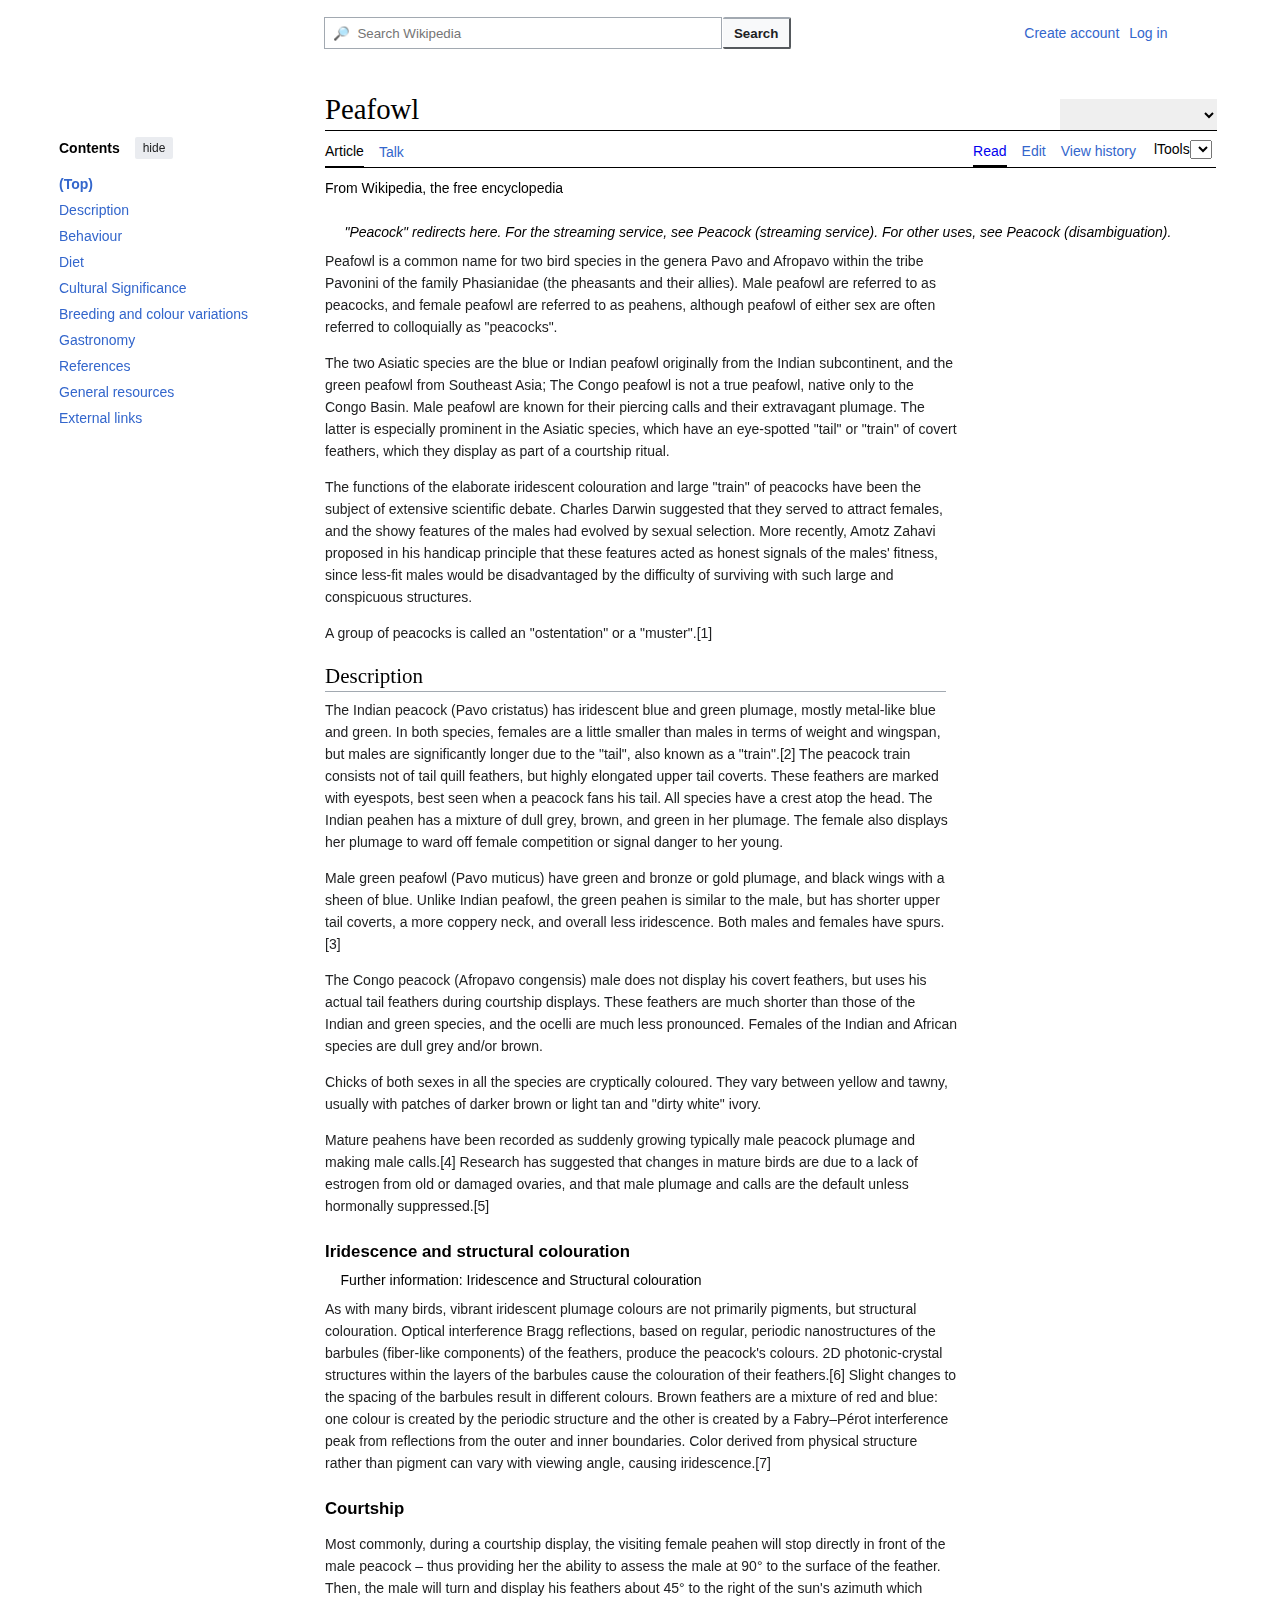
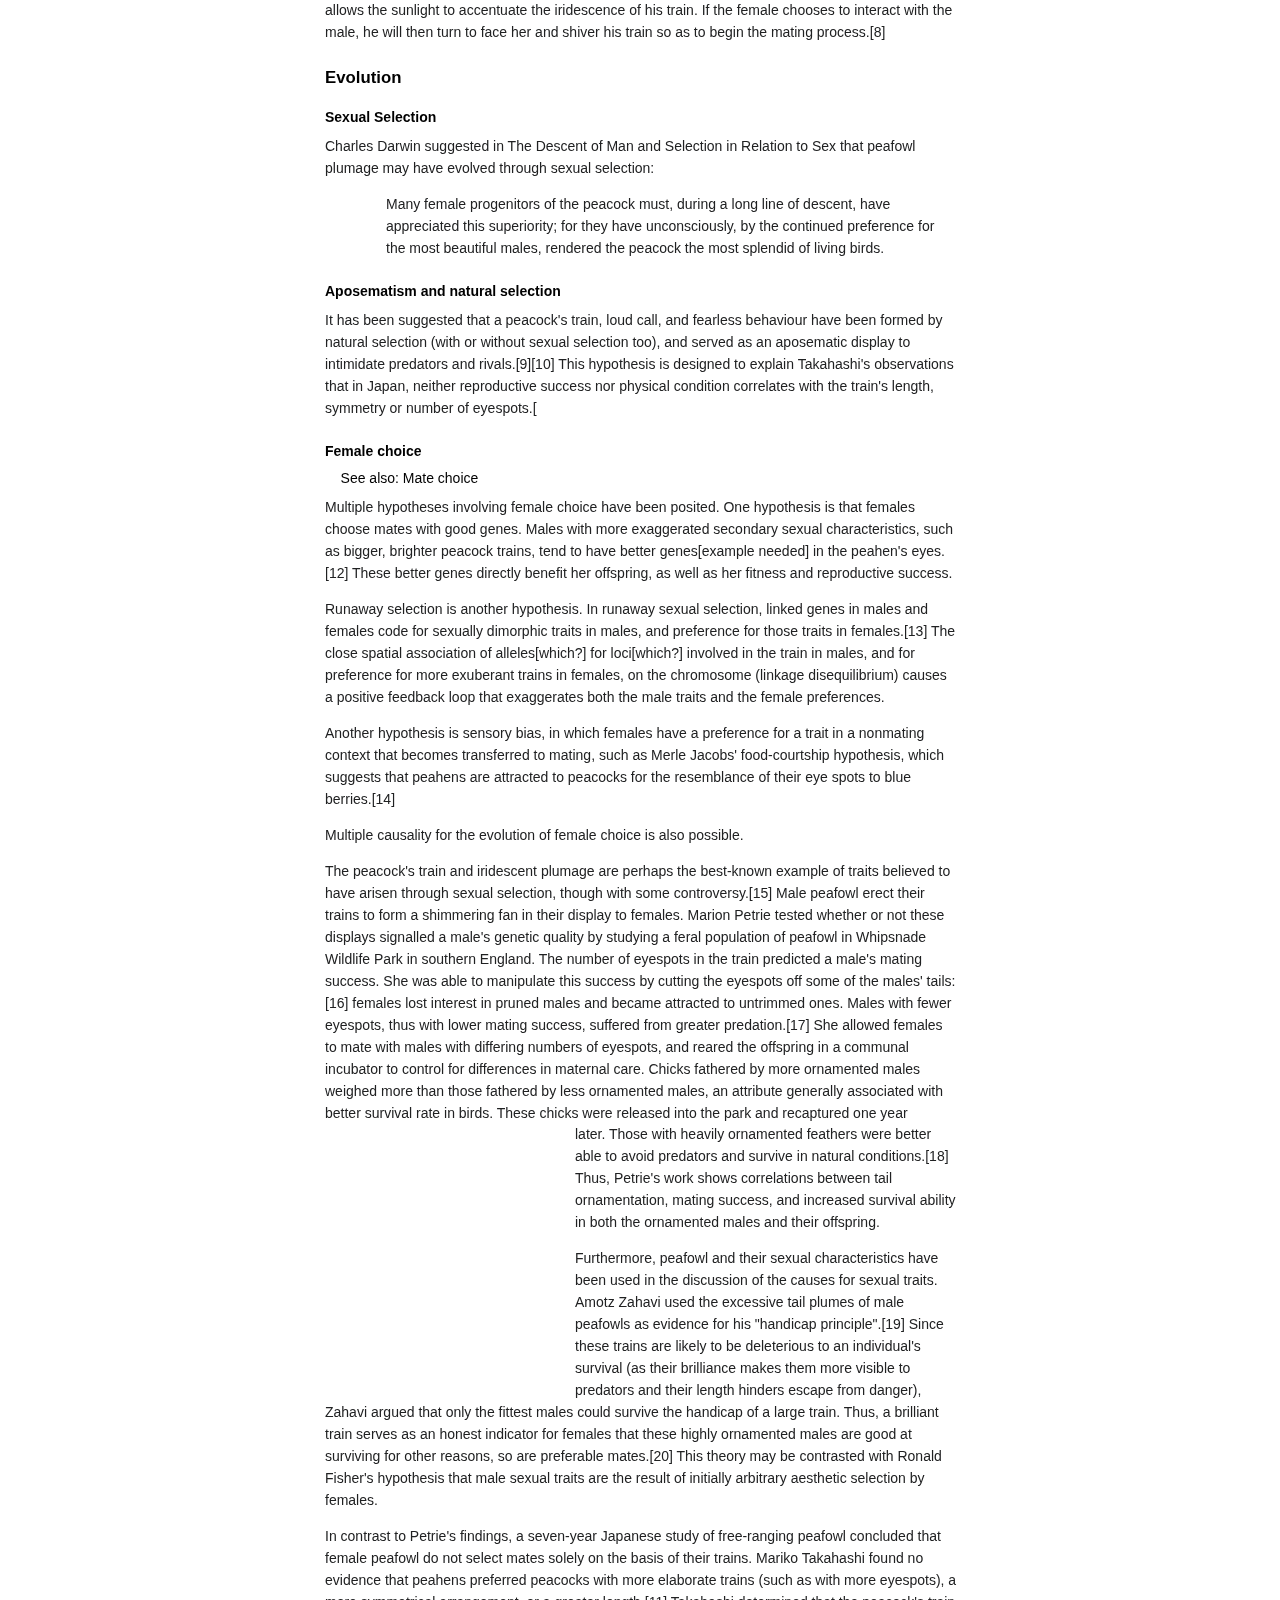
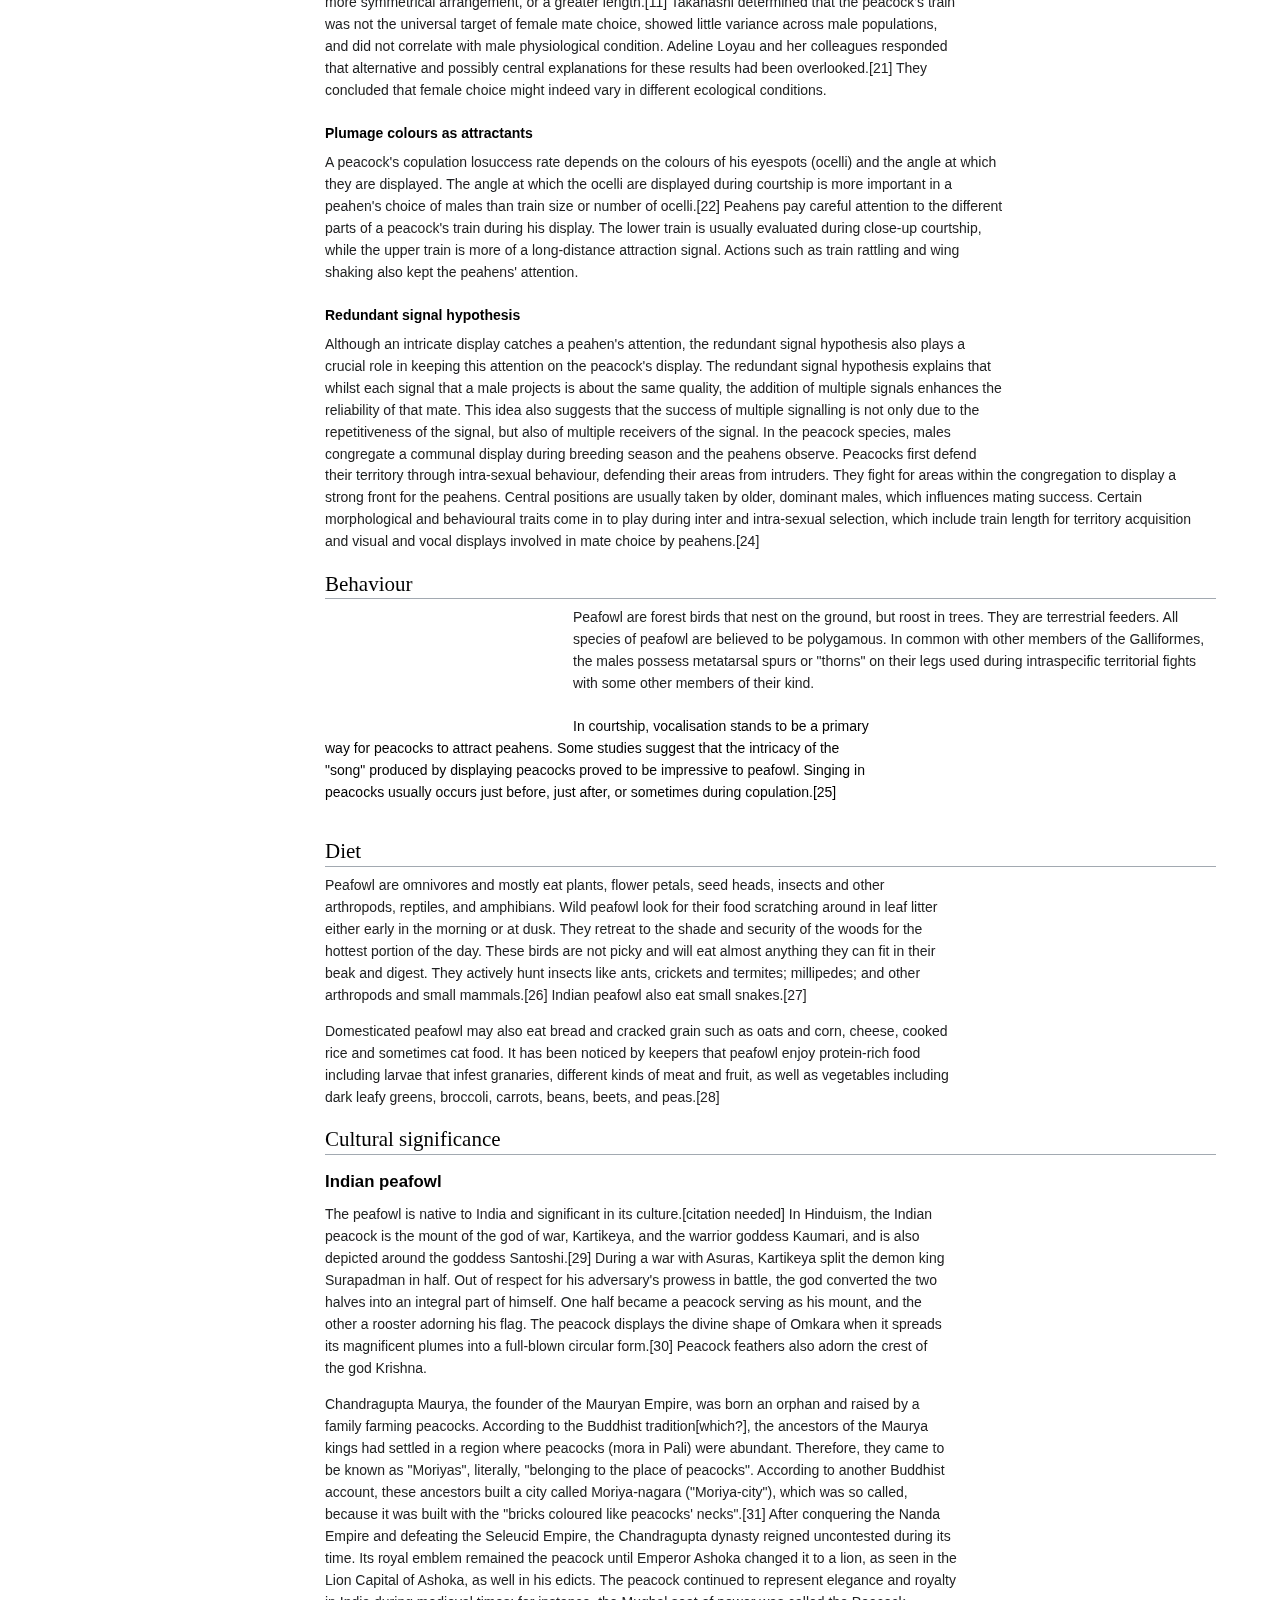
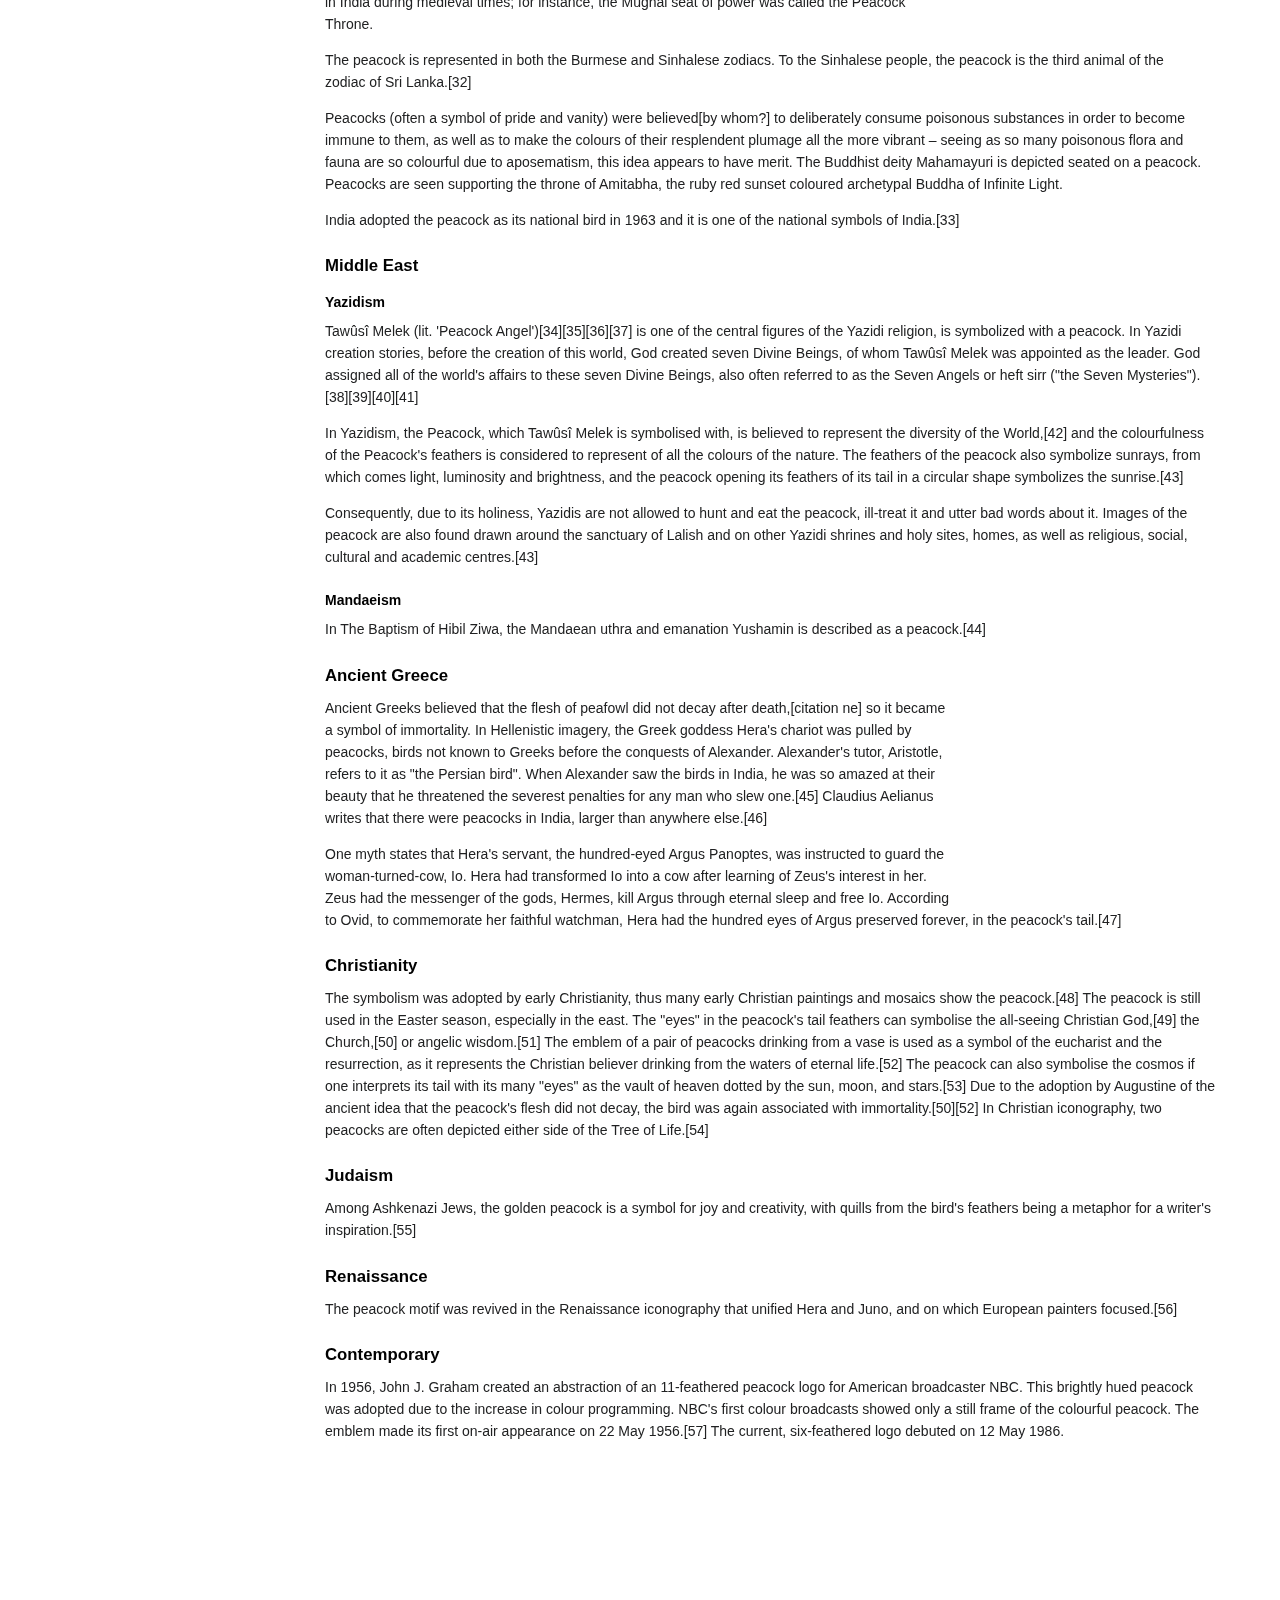
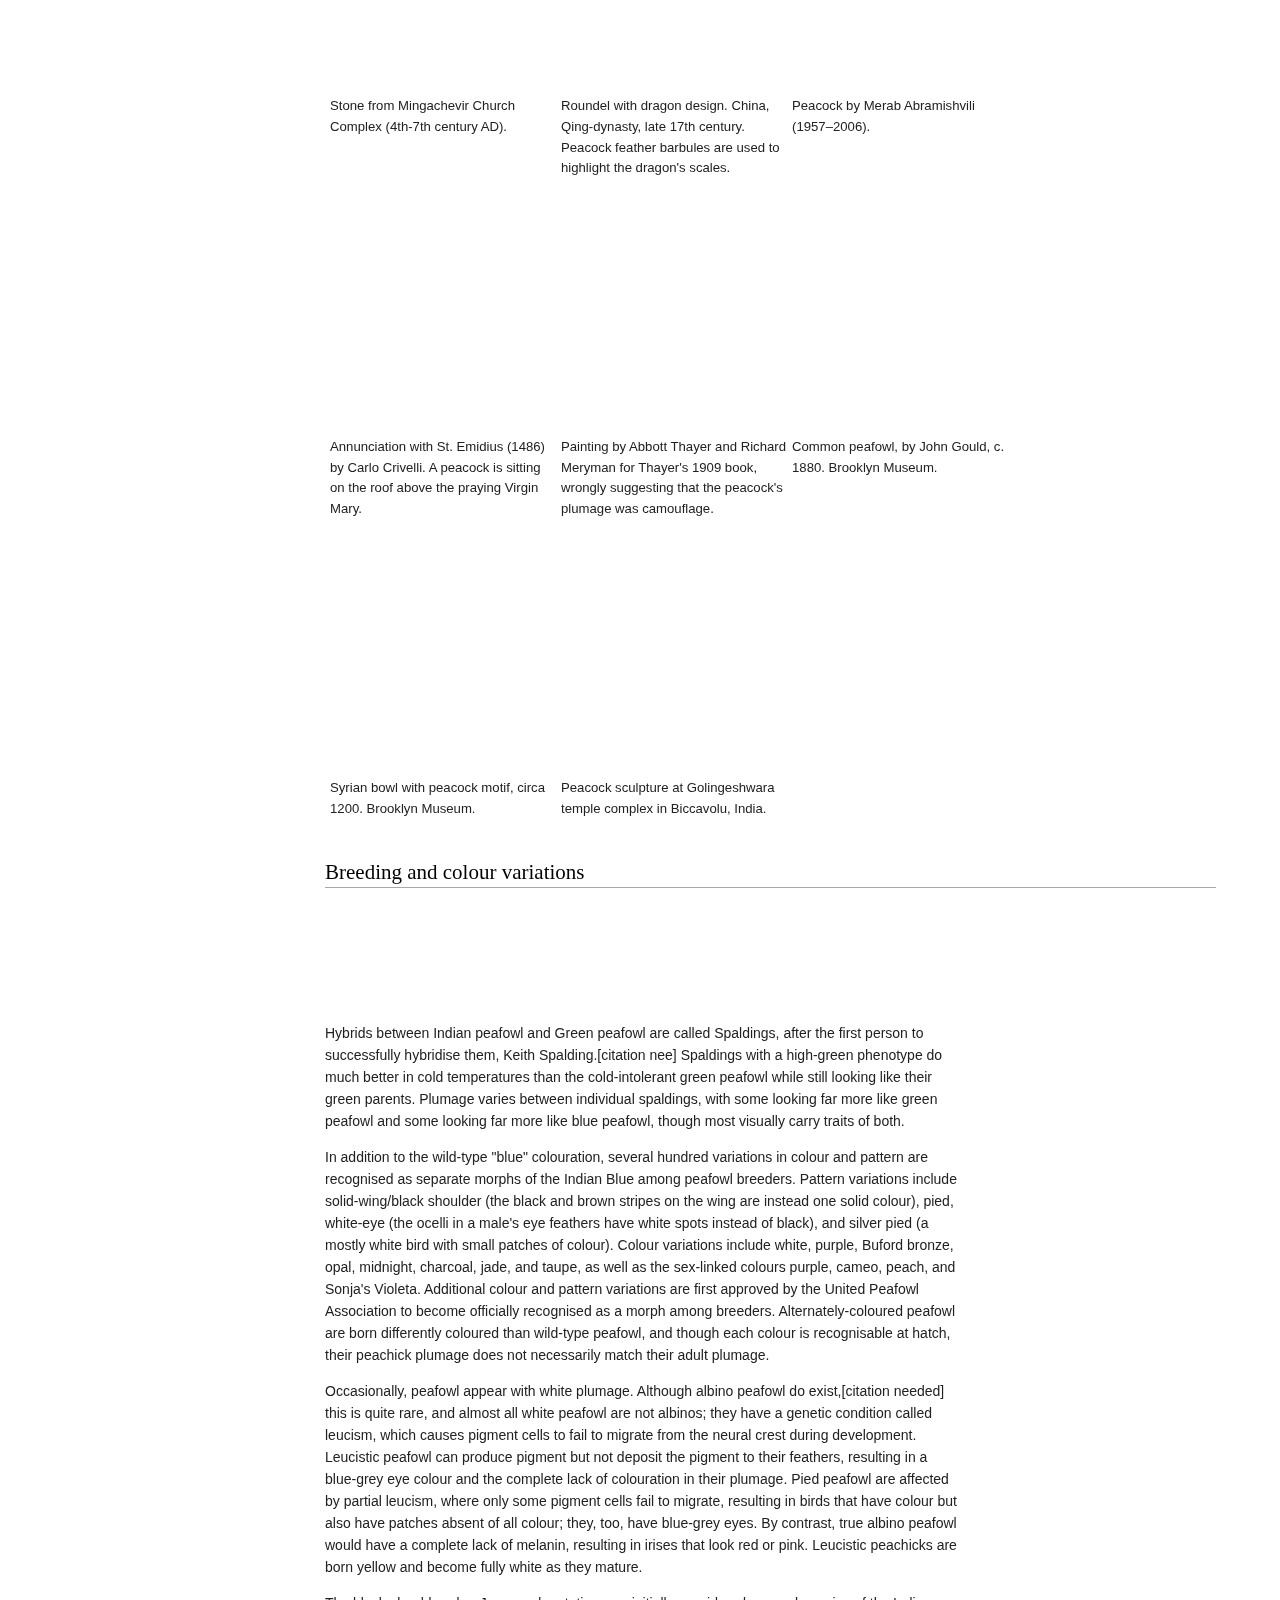
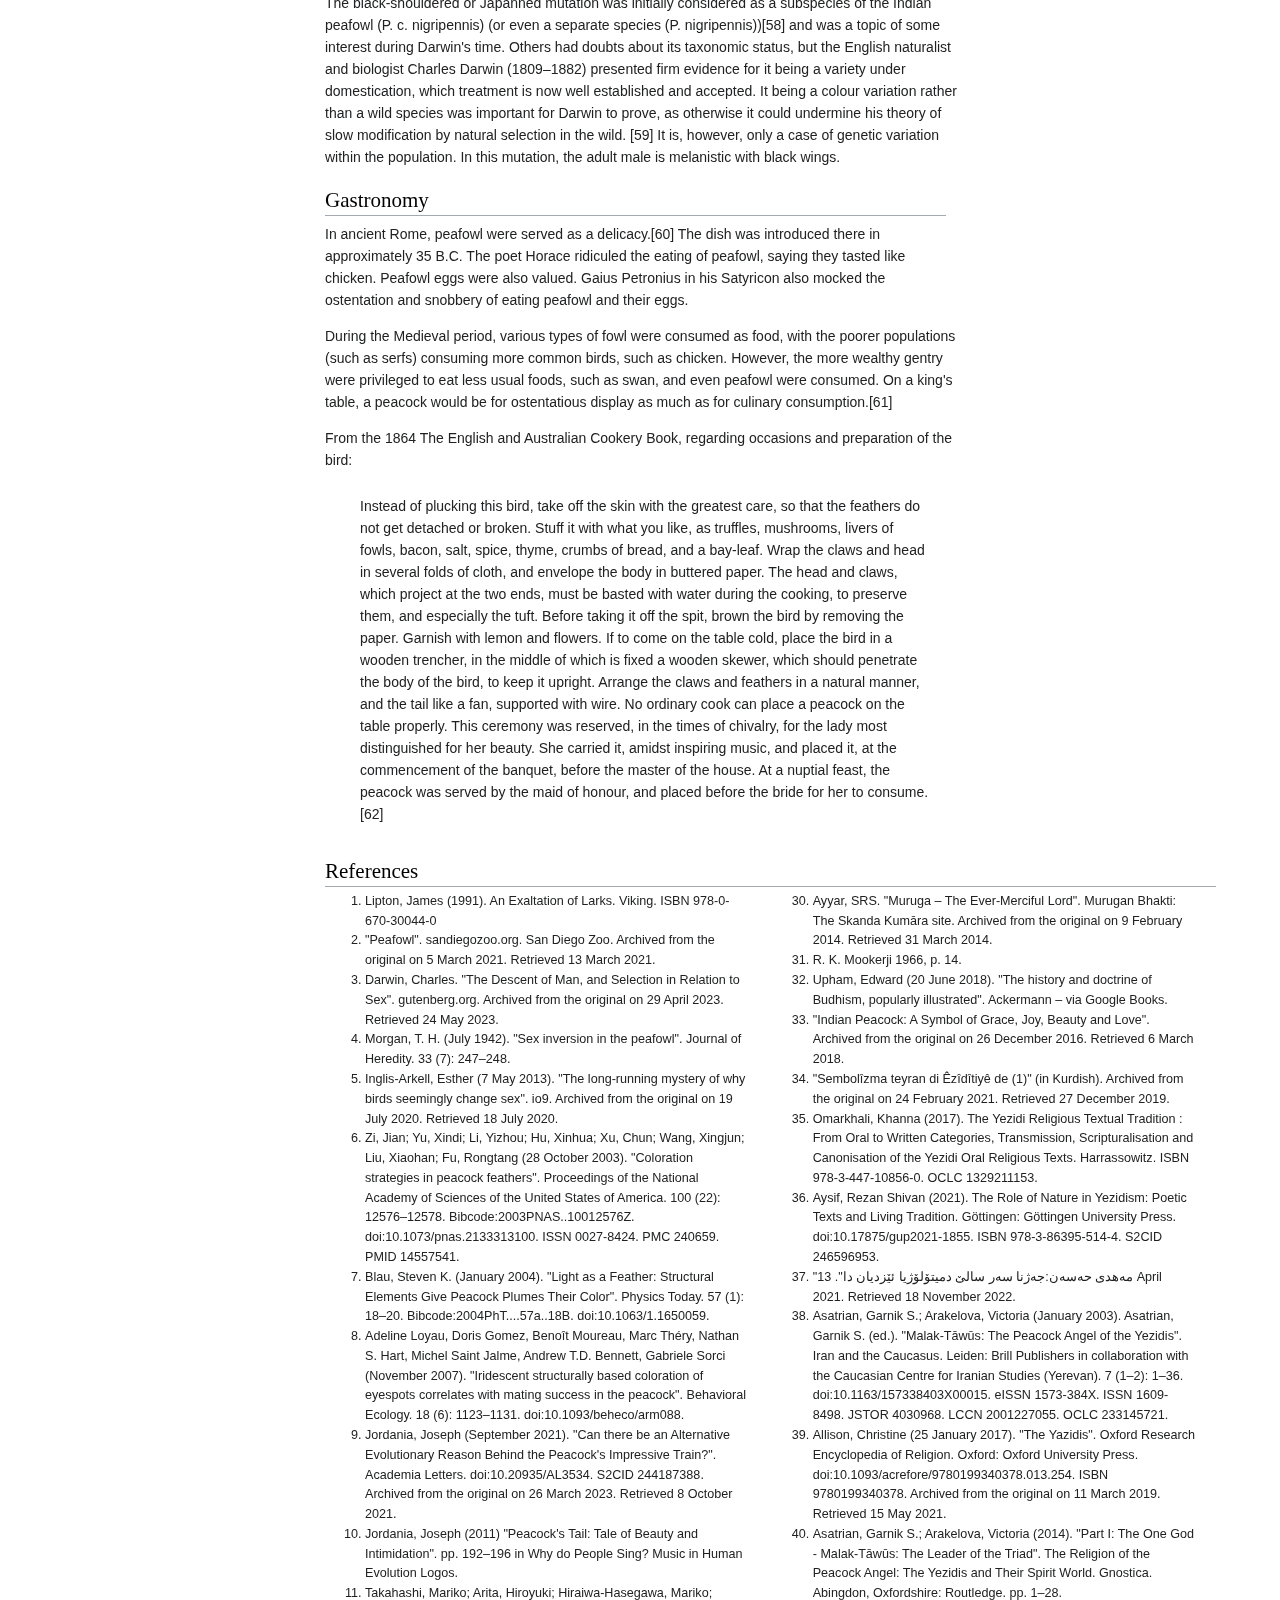
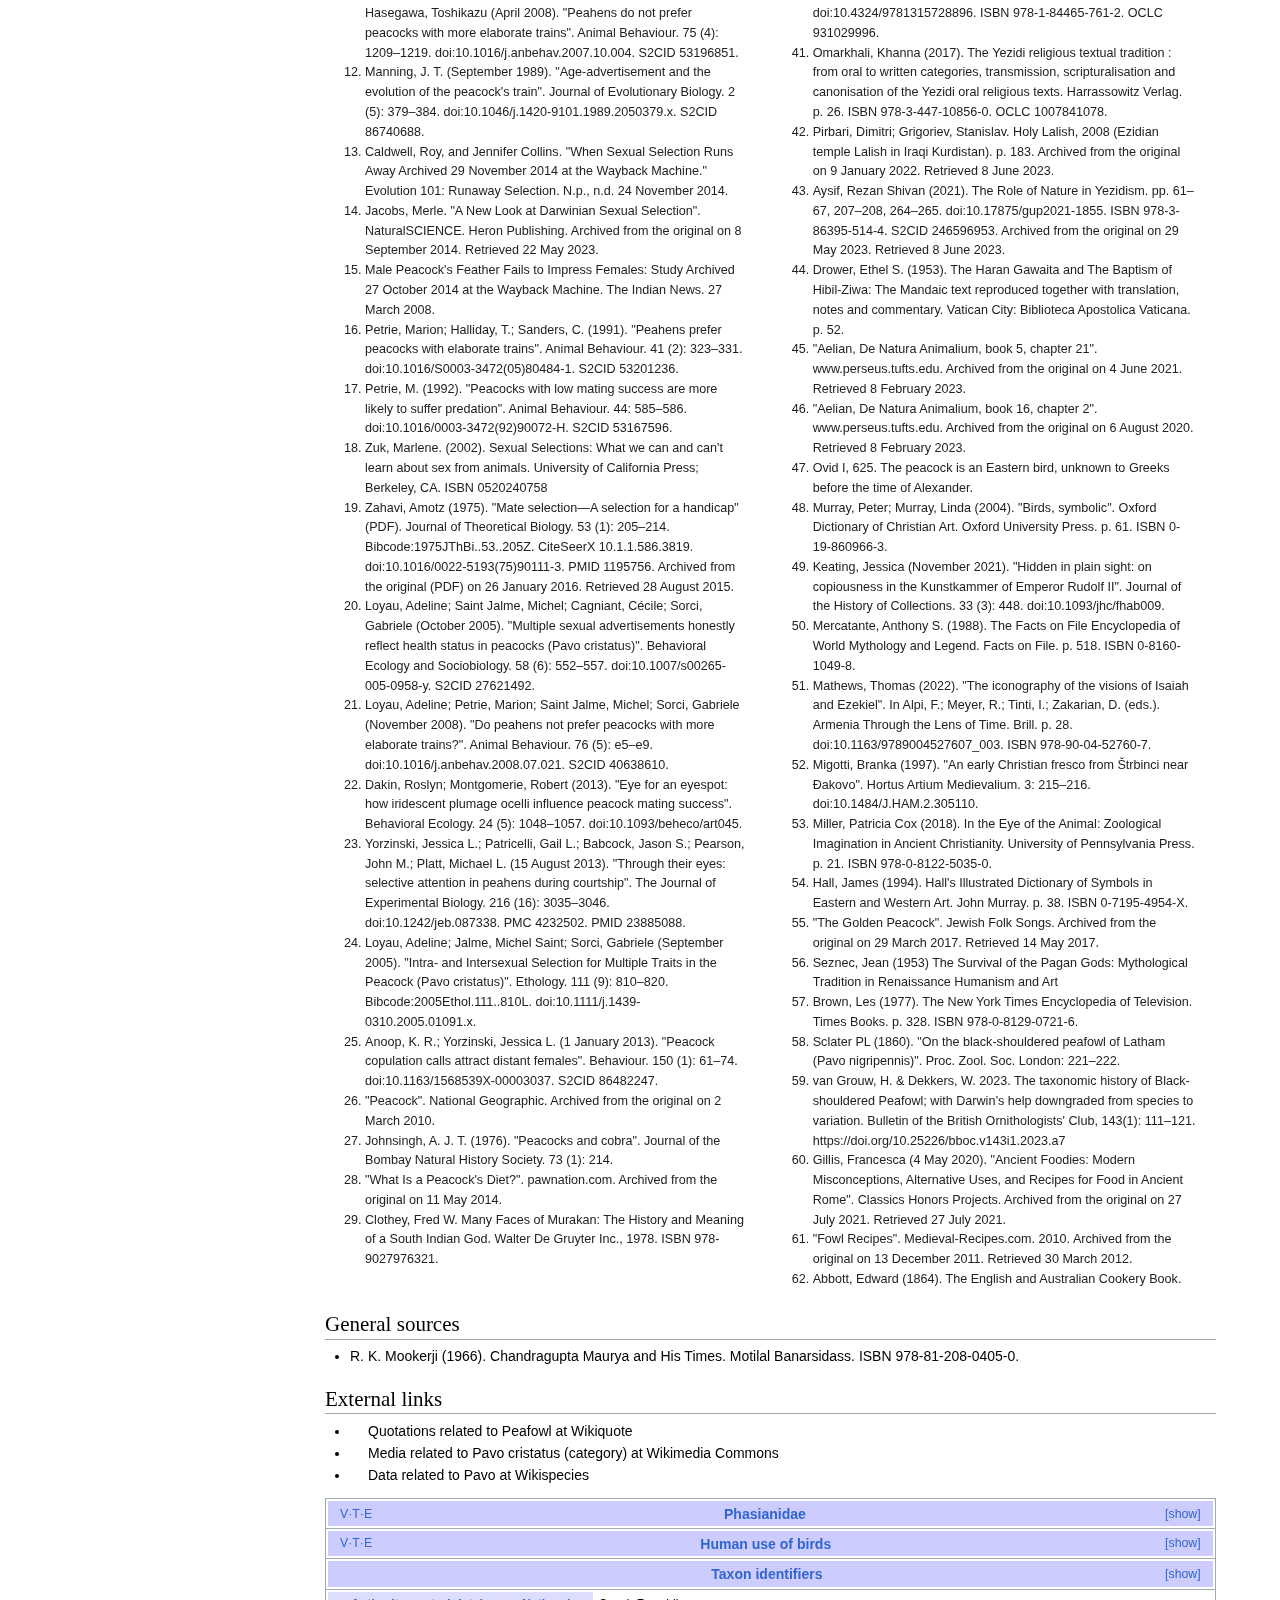
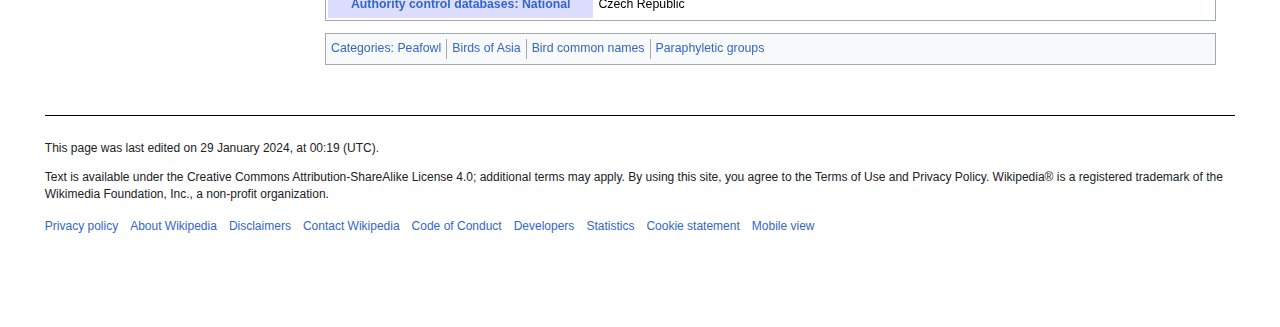
<file: index.html>
<!DOCTYPE html>
<html lang="en">
<head>
    <meta charset="UTF-8">
    <meta name="viewport" content="width=device-width, initial-scale=1.0">
    <title>Document</title>
    <link rel="stylesheet" href="CSSwiki/navbarcsswiki.css">
    <link rel="stylesheet" href="CSSwiki/peafowlheading.css">
    <link rel="stylesheet" href="CSSwiki/leftlink.css">
    <link rel="stylesheet" href="CSSwiki/maincontainer.css">
</head>
<body>
    <!-- NAV bar starts -->
    <nav class="navbar" id="navstart">
        <div class="lines3"></div>
        <div class="imgwiki"></div>
        <form class="wikisearch" method="get" action="https://en.wikipedia.org/w/index.php">
            <input class="inputwiki" type="text" name="search" placeholder="&#x1F50E;  Search Wikipedia">
            <button class="searchbutton" type="submit">Search</button>
        </form>
        <div class="linksandlogo">
            <a class="link create" href="#">Create account</a>
            <a class="link login" href="#">Log in </a>
            <div class="dots"></div>
        </div>
    </nav>
    <!-- NAV bar ends -->
    <div class="nulldiv"></div>
    <!-- Peafowl heading begins -->
    <div class="main">
        <div class="container">
            <div class="peafowl">Peafowl</div>
            <select class="selectmenu" name="languages" id="language">
                <option value=""></option>
            </select>
        </div>
        <div class="container2">
            <div class="link1">
                <a class="article" href="#">Article</a>
                <a class="talk" href="/Projects/Wikipedia/talk.html">Talk</a>
            </div>
            <div class="link2">
                <a class="read" href="#">Read</a>
                <a class="edit" href="#">Edit</a>
                <a class="view" href="#">View history</a>
            </div>l
            <div class="tool">
                <label for="selectmenu">Tools</label>
                <select name="" id="selectmenu"></select>
            </div>
        </div>
        <!-- Peafowl heading ends -->
    
        <!-- Left nabar div starts -->
        <div class="containerleft">
            <div class="contentsheading">
                <div class="content">Contents</div>
                <button class="buttonhide" type="submit">hide</button>
            </div>
            <div class="contentslink">
                <a class="child1" href="#navstart">(Top)</a>
                <a class="child child2" href="#descr">Description</a>
                <a class="child child3" href="#behaviour">Behaviour</a>
                <a class="child child4" href="#diet">Diet</a>
                <a class="child child5" href="#cultural">Cultural Significance</a>
                <a class="child child6" href="#breeding">Breeding and colour variations</a>
                <a class="child child7" href="#gastronomy">Gastronomy</a>
                <a class="child child8" href="#references">References</a>
                <a class="child child9" href="#general">General resources</a>
                <a class="child child10" href="#external">External links</a>
            </div>
        </div>
        <!-- Left nabar div end -->
    
        <!-- Main container starts -->
        <div class="maincontainer">
            From Wikipedia, the free encyclopedia <br> <br>
            &nbsp; &nbsp; &nbsp;<i>"Peacock" redirects here. For the streaming service, see Peacock (streaming service). For other uses, see Peacock (disambiguation).</i> <br>
            <div class="imgcontainer">
                <div class="img1"></div>
                <div class="img2"></div>
                <div class="img3"></div>
                <div class="img4"></div>
                <div class="img5"></div>
                <div class="img6"></div>
                <div class="img7"></div>
                <div class="img8"></div>
                <div class="img9"></div>
                <div class="img10"></div>
                <div class="img12"></div>
            </div>
            <div class="textcontainer">
                <p class="textchild one">
                    Peafowl is a common name for two bird species in the genera Pavo and Afropavo within the tribe Pavonini of the family Phasianidae (the pheasants and their allies). Male peafowl are referred to as peacocks, and female peafowl are referred to as peahens, although peafowl of either sex are often referred to colloquially as "peacocks".
                </p>
                <p class="textchild two">
                    The two Asiatic species are the blue or Indian peafowl originally from the Indian subcontinent, and the green peafowl from Southeast Asia; The Congo peafowl is not a true peafowl, native only to the Congo Basin. Male peafowl are known for their piercing calls and their extravagant plumage. The latter is especially prominent in the Asiatic species, which have an eye-spotted "tail" or "train" of covert feathers, which they display as part of a courtship ritual.
                </p>
                <p class="textchild three">
                    The functions of the elaborate iridescent colouration and large "train" of peacocks have been the subject of extensive scientific debate. Charles Darwin suggested that they served to attract females, and the showy features of the males had evolved by sexual selection. More recently, Amotz Zahavi proposed in his handicap principle that these features acted as honest signals of the males' fitness, since less-fit males would be disadvantaged by the difficulty of surviving with such large and conspicuous structures.
                </p>
                <p class="textchild four">
                    A group of peacocks is called an "ostentation" or a "muster".[1]
                </p>
                <div class="description1" id="descr">Description</div>
                <p class="textchild five">
                    The Indian peacock (Pavo cristatus) has iridescent blue and green plumage, mostly metal-like blue and green. In both species, females are a little smaller than males in terms of weight and wingspan, but males are significantly longer due to the "tail", also known as a "train".[2] The peacock train consists not of tail quill feathers, but highly elongated upper tail coverts. These feathers are marked with eyespots, best seen when a peacock fans his tail. All species have a crest atop the head. The Indian peahen has a mixture of dull grey, brown, and green in her plumage. The female also displays her plumage to ward off female competition or signal danger to her young.
                </p>
                <p class="textchild six">
                    Male green peafowl (Pavo muticus) have green and bronze or gold plumage, and black wings with a sheen of blue. Unlike Indian peafowl, the green peahen is similar to the male, but has shorter upper tail coverts, a more coppery neck, and overall less iridescence. Both males and females have spurs.[3]
                </p>
                <p class="textchild seven">
                    The Congo peacock (Afropavo congensis) male does not display his covert feathers, but uses his actual tail feathers during courtship displays. These feathers are much shorter than those of the Indian and green species, and the ocelli are much less pronounced. Females of the Indian and African species are dull grey and/or brown.
                </p>
                <p class="textchild eight">
                    Chicks of both sexes in all the species are cryptically coloured. They vary between yellow and tawny, usually with patches of darker brown or light tan and "dirty white" ivory.
                </p>
                <p class="textchild nine">
                    Mature peahens have been recorded as suddenly growing typically male peacock plumage and making male calls.[4] Research has suggested that changes in mature birds are due to a lack of estrogen from old or damaged ovaries, and that male plumage and calls are the default unless hormonally suppressed.[5]
                </p>
                <div class="colouration">Iridescence and structural colouration</div>
                &nbsp; &nbsp; Further information: Iridescence and Structural colouration
                <p class="textchild ten">
                    As with many birds, vibrant iridescent plumage colours are not primarily pigments, but structural colouration. Optical interference Bragg reflections, based on regular, periodic nanostructures of the barbules (fiber-like components) of the feathers, produce the peacock's colours. 2D photonic-crystal structures within the layers of the barbules cause the colouration of their feathers.[6] Slight changes to the spacing of the barbules result in different colours. Brown feathers are a mixture of red and blue: one colour is created by the periodic structure and the other is created by a Fabry–Pérot interference peak from reflections from the outer and inner boundaries. Color derived from physical structure rather than pigment can vary with viewing angle, causing iridescence.[7]
                </p>
                <div class="colouration">Courtship</div>
                <p class="textchild eleven">
                    Most commonly, during a courtship display, the visiting female peahen will stop directly in front of the male peacock – thus providing her the ability to assess the male at 90° to the surface of the feather. Then, the male will turn and display his feathers about 45° to the right of the sun's azimuth which allows the sunlight to accentuate the iridescence of his train. If the female chooses to interact with the male, he will then turn to face her and shiver his train so as to begin the mating process.[8]
                </p>
                <div class="colouration">Evolution</div>
                <div class="subheading">Sexual Selection</div>
                <p class="textchild twelve">
                    Charles Darwin suggested in The Descent of Man and Selection in Relation to Sex that peafowl plumage may have evolved through sexual selection:
                </p>
                <p class="textchild thirteen">
                    Many female progenitors of the peacock must, during a long line of descent, have appreciated this superiority; for they have unconsciously, by the continued preference for the most beautiful males, rendered the peacock the most splendid of living birds.
                </p>
                <div class="subheading">Aposematism and natural selection</div>
                <p class="textchild fourteen">
                    It has been suggested that a peacock's train, loud call, and fearless behaviour have been formed by natural selection (with or without sexual selection too), and served as an aposematic display to intimidate predators and rivals.[9][10] This hypothesis is designed to explain Takahashi's observations that in Japan, neither reproductive success nor physical condition correlates with the train's length, symmetry or number of eyespots.[
                </p>
                <div class="subheading">Female choice</div>
                &nbsp; &nbsp; See also: Mate choice
                <p class="textchild fifteen">
                    Multiple hypotheses involving female choice have been posited. One hypothesis is that females choose mates with good genes. Males with more exaggerated secondary sexual characteristics, such as bigger, brighter peacock trains, tend to have better genes[example needed] in the peahen's eyes.[12] These better genes directly benefit her offspring, as well as her fitness and reproductive success.
                </p>
                <p class="textchild sixteen">
                    Runaway selection is another hypothesis. In runaway sexual selection, linked genes in males and females code for sexually dimorphic traits in males, and preference for those traits in females.[13] The close spatial association of alleles[which?] for loci[which?] involved in the train in males, and for preference for more exuberant trains in females, on the chromosome (linkage disequilibrium) causes a positive feedback loop that exaggerates both the male traits and the female preferences.
                </p>
                <p class="textchild seventeen">
                    Another hypothesis is sensory bias, in which females have a preference for a trait in a nonmating context that becomes transferred to mating, such as Merle Jacobs' food-courtship hypothesis, which suggests that peahens are attracted to peacocks for the resemblance of their eye spots to blue berries.[14]
                </p>
                <p class="textchild eighteen">
                    Multiple causality for the evolution of female choice is also possible.
                </p>
                <p class="textchild nineteen">
                    The peacock's train and iridescent plumage are perhaps the best-known example of traits believed to have arisen through sexual selection, though with some controversy.[15] Male peafowl erect their trains to form a shimmering fan in their display to females. Marion Petrie tested whether or not these displays signalled a male's genetic quality by studying a feral population of peafowl in Whipsnade Wildlife Park in southern England. The number of eyespots in the train predicted a male's mating success. She was able to manipulate this success by cutting the eyespots off some of the males' tails:[16] females lost interest in pruned males and became attracted to untrimmed ones. Males with fewer eyespots, thus with lower mating success, suffered from greater predation.[17] She allowed females to mate with males with differing numbers of eyespots, and reared the offspring in a communal incubator to control for differences in maternal care. Chicks fathered by more ornamented males weighed more than those fathered by less ornamented males, an attribute generally associated with better survival rate in birds. These chicks were released into the park and recaptured one year
                </p>
                <div class="img11"></div>
                <p class="textchild twenty">
                    later. Those with heavily ornamented feathers were better able to avoid predators and survive in natural conditions.[18] Thus, Petrie's work shows correlations between tail ornamentation, mating success, and increased survival ability in both the ornamented males and their offspring.
                </p>
                <p class="textchild twentyone">
                    Furthermore, peafowl and their sexual characteristics have been used in the discussion of the causes for sexual traits. Amotz Zahavi used the excessive tail plumes of male peafowls as evidence for his "handicap principle".[19] Since these trains are likely to be deleterious to an individual's survival (as their brilliance makes them more visible to predators and their length hinders escape from danger), Zahavi argued that only the fittest males could survive the handicap of a large train. Thus, a brilliant train serves as an honest indicator for females that these highly ornamented males are good at surviving for other reasons, so are preferable mates.[20] This theory may be contrasted with Ronald Fisher's hypothesis that male sexual traits are the result of initially arbitrary aesthetic selection by females.
                </p>
                <p class="textchild twentytwo">
                    In contrast to Petrie's findings, a seven-year Japanese study of free-ranging peafowl concluded that female peafowl do not select mates solely on the basis of their trains. Mariko Takahashi found no evidence that peahens preferred peacocks with more elaborate trains (such as with more eyespots), a more symmetrical arrangement, or a greater length.[11] Takahashi determined that the peacock's train was not the universal target of female mate choice, showed little variance across male populations, and did not correlate with male physiological condition. Adeline Loyau and her colleagues responded that alternative and possibly central explanations for these results had been overlooked.[21] They concluded that female choice might indeed vary in different ecological conditions.
                </p>
                <div class="containernew">
                    <div class="img13"></div>
                    <div class="textcontainernew">
                        <div class="subheading">Plumage colours as attractants</div> 
                        <p class="textchild twentythree">
                            A peacock's copulation losuccess rate depends on the colours of his eyespots (ocelli) and the angle at which they are displayed. The angle at which the ocelli are displayed during courtship is more important in a peahen's choice of males than train size or number of ocelli.[22] Peahens pay careful attention to the different parts of a peacock's train during his display. The lower train is usually evaluated during close-up courtship, while the upper train is more of a long-distance attraction signal. Actions such as train rattling and wing shaking also kept the peahens' attention.
                        </p>
                        <div class="subheading">Redundant signal hypothesis</div>
                        <p class="textchild twentyfour">
                            Although an intricate display catches a peahen's attention, the redundant signal hypothesis also plays a crucial role in keeping this attention on the peacock's display. The redundant signal hypothesis explains that whilst each signal that a male projects is about the same quality, the addition of multiple signals enhances the reliability of that mate. This idea also suggests that the success of multiple signalling is not only due to the repetitiveness of the signal, but also of multiple receivers of the signal. In the peacock species, males congregate a communal display during breeding season and the peahens observe. Peacocks first defend 
                        </p>
                    </div>
                    <p class="textchild twentyfive">
                        their territory through intra-sexual behaviour, defending their areas from intruders. They fight for areas within the congregation to display a strong front for the peahens. Central positions are usually taken by older, dominant males, which influences mating success. Certain morphological and behavioural traits come in to play during inter and intra-sexual selection, which include train length for territory acquisition and visual and vocal displays involved in mate choice by peahens.[24]
                    </p>
                </div>
                <!-- <div class="description">Breeding and colour variations</div> -->
            </div>
            <div class="containerbehaviour">
                <div class="description" id="behaviour">Behaviour</div>
                <div class="cont1">
                    <div class="img14"></div>
                    <p class="textchild twentysix">
                        Peafowl are forest birds that nest on the ground, but roost in trees. They are terrestrial feeders. All species of peafowl are believed to be polygamous. In common with other members of the Galliformes, the males possess metatarsal spurs or "thorns" on their legs used during intraspecific territorial fights with some other members of their kind.
                    </p>
                </div>
                <div class="cont2">
                    <div class="img15"></div>
                    <p class="twentyseven">
                        In courtship, vocalisation stands to be a primary way for peacocks to attract peahens. Some studies suggest that the intricacy of the "song" produced by displaying peacocks proved to be impressive to peafowl. Singing in peacocks usually occurs just before, just after, or sometimes during copulation.[25]
                    </p>
                </div>
            </div>
            <div class="containerdiet">
                <div class="description" id="diet">Diet</div>
                <div class="img16"></div>
                <p class="textchild twentyeight">
                    Peafowl are omnivores and mostly eat plants, flower petals, seed heads, insects and other arthropods, reptiles, and amphibians. Wild peafowl look for their food scratching around in leaf litter either early in the morning or at dusk. They retreat to the shade and security of the woods for the hottest portion of the day. These birds are not picky and will eat almost anything they can fit in their beak and digest. They actively hunt insects like ants, crickets and termites; millipedes; and other arthropods and small mammals.[26] Indian peafowl also eat small snakes.[27]
                </p>
                <p class="textchild twentynine">
                    Domesticated peafowl may also eat bread and cracked grain such as oats and corn, cheese, cooked rice and sometimes cat food. It has been noticed by keepers that peafowl enjoy protein-rich food including larvae that infest granaries, different kinds of meat and fruit, as well as vegetables including dark leafy greens, broccoli, carrots, beans, beets, and peas.[28]
                </p>
            </div>
            <div class="containercultural">
                <div class="description" id="cultural">Cultural significance</div>
                <div class="heading">Indian peafowl</div>
                <div class="img17"></div>
                <p class="textchild thirty">
                    The peafowl is native to India and significant in its culture.[citation needed] In Hinduism, the Indian peacock is the mount of the god of war, Kartikeya, and the warrior goddess Kaumari, and is also depicted around the goddess Santoshi.[29] During a war with Asuras, Kartikeya split the demon king Surapadman in half. Out of respect for his adversary's prowess in battle, the god converted the two halves into an integral part of himself. One half became a peacock serving as his mount, and the other a rooster adorning his flag. The peacock displays the divine shape of Omkara when it spreads its magnificent plumes into a full-blown circular form.[30] Peacock feathers also adorn the crest of the god Krishna.
                </p>
                <p class="textchild thirtyone">
                    Chandragupta Maurya, the founder of the Mauryan Empire, was born an orphan and raised by a family farming peacocks. According to the Buddhist tradition[which?], the ancestors of the Maurya kings had settled in a region where peacocks (mora in Pali) were abundant. Therefore, they came to be known as "Moriyas", literally, "belonging to the place of peacocks". According to another Buddhist account, these ancestors built a city called Moriya-nagara ("Moriya-city"), which was so called, because it was built with the "bricks coloured like peacocks' necks".[31] After conquering the Nanda Empire and defeating the Seleucid Empire, the Chandragupta dynasty reigned uncontested during its time. Its royal emblem remained the peacock until Emperor Ashoka changed it to a lion, as seen in the Lion Capital of Ashoka, as well in his edicts. The peacock continued to represent elegance and royalty in India during medieval times; for instance, the Mughal seat of power was called the Peacock Throne.
                </p>
                <p class="textchild thirtytwo">
                    The peacock is represented in both the Burmese and Sinhalese zodiacs. To the Sinhalese people, the peacock is the third animal of the zodiac of Sri Lanka.[32]
                </p>
                <p class="textchild thirtythree">
                    Peacocks (often a symbol of pride and vanity) were believed[by whom?] to deliberately consume poisonous substances in order to become immune to them, as well as to make the colours of their resplendent plumage all the more vibrant – seeing as so many poisonous flora and fauna are so colourful due to aposematism, this idea appears to have merit. The Buddhist deity Mahamayuri is depicted seated on a peacock. Peacocks are seen supporting the throne of Amitabha, the ruby red sunset coloured archetypal Buddha of Infinite Light.
                </p>
                <p class="textchild thirtyfour">
                    India adopted the peacock as its national bird in 1963 and it is one of the national symbols of India.[33]
                </p>
            </div>
            <div class="containermiddle">
                <div class="heading">Middle East</div>
                <div class="subheading">Yazidism</div>
                <p class="textchild thirtyfive">
                    Tawûsî Melek (lit. 'Peacock Angel')[34][35][36][37] is one of the central figures of the Yazidi religion, is symbolized with a peacock. In Yazidi creation stories, before the creation of this world, God created seven Divine Beings, of whom Tawûsî Melek was appointed as the leader. God assigned all of the world's affairs to these seven Divine Beings, also often referred to as the Seven Angels or heft sirr ("the Seven Mysteries").[38][39][40][41]
                </p>
                <p class="textchild thirtysix">
                    In Yazidism, the Peacock, which Tawûsî Melek is symbolised with, is believed to represent the diversity of the World,[42] and the colourfulness of the Peacock's feathers is considered to represent of all the colours of the nature. The feathers of the peacock also symbolize sunrays, from which comes light, luminosity and brightness, and the peacock opening its feathers of its tail in a circular shape symbolizes the sunrise.[43]
                </p>
                <p class="textchild thirtyseven">
                    Consequently, due to its holiness, Yazidis are not allowed to hunt and eat the peacock, ill-treat it and utter bad words about it. Images of the peacock are also found drawn around the sanctuary of Lalish and on other Yazidi shrines and holy sites, homes, as well as religious, social, cultural and academic centres.[43]
                </p>
                <div class="subheading">Mandaeism</div>
                <p class="textchild thirtyeight">
                    In The Baptism of Hibil Ziwa, the Mandaean uthra and emanation Yushamin is described as a peacock.[44]
                </p>
                <div class="heading">Ancient Greece</div>
                <div class="img18"></div>
                <p class="textchild thirtynine">
                    Ancient Greeks believed that the flesh of peafowl did not decay after death,[citation ne] so it became a symbol of immortality. In Hellenistic imagery, the Greek goddess Hera's chariot was pulled by peacocks, birds not known to Greeks before the conquests of Alexander. Alexander's tutor, Aristotle, refers to it as "the Persian bird". When Alexander saw the birds in India, he was so amazed at their beauty that he threatened the severest penalties for any man who slew one.[45] Claudius Aelianus writes that there were peacocks in India, larger than anywhere else.[46]
                </p>
                <p class="textchild forty">
                    One myth states that Hera's servant, the hundred-eyed Argus Panoptes, was instructed to guard the woman-turned-cow, Io. Hera had transformed Io into a cow after learning of Zeus's interest in her. Zeus had the messenger of the gods, Hermes, kill Argus through eternal sleep and free Io. According to Ovid, to commemorate her faithful watchman, Hera had the hundred eyes of Argus preserved forever, in the peacock's tail.[47]
                </p>
                <div class="heading">Christianity</div>
                <p class="textchild fortyone">
                    The symbolism was adopted by early Christianity, thus many early Christian paintings and mosaics show the peacock.[48] The peacock is still used in the Easter season, especially in the east. The "eyes" in the peacock's tail feathers can symbolise the all-seeing Christian God,[49] the Church,[50] or angelic wisdom.[51] The emblem of a pair of peacocks drinking from a vase is used as a symbol of the eucharist and the resurrection, as it represents the Christian believer drinking from the waters of eternal life.[52] The peacock can also symbolise the cosmos if one interprets its tail with its many "eyes" as the vault of heaven dotted by the sun, moon, and stars.[53] Due to the adoption by Augustine of the ancient idea that the peacock's flesh did not decay, the bird was again associated with immortality.[50][52] In Christian iconography, two peacocks are often depicted either side of the Tree of Life.[54]
                </p>
                <div class="heading">Judaism</div>
                <p class="textchild fortytwo">
                    Among Ashkenazi Jews, the golden peacock is a symbol for joy and creativity, with quills from the bird's feathers being a metaphor for a writer's inspiration.[55]
                </p>
                <div class="heading">Renaissance</div>
                <p class="textchild fortythree">
                    The peacock motif was revived in the Renaissance iconography that unified Hera and Juno, and on which European painters focused.[56]
                </p>
                <div class="heading">Contemporary</div>
                <p class="textchild fortyfour">
                    In 1956, John J. Graham created an abstraction of an 11-feathered peacock logo for American broadcaster NBC. This brightly hued peacock was adopted due to the increase in colour programming. NBC's first colour broadcasts showed only a still frame of the colourful peacock. The emblem made its first on-air appearance on 22 May 1956.[57] The current, six-feathered logo debuted on 12 May 1986.
                </p>
                <div class="containercontem">
                    <div class="imga"></div>
                    <div class="imgb"></div>
                    <div class="imgc"></div>
                    <span class=" textchild textimg fortyfive">
                        Stone from Mingachevir Church Complex (4th-7th century AD).
                    </span>
                    <span class="textchild textimg fortysix">
                        Roundel with dragon design. China, Qing-dynasty, late 17th century. Peacock feather barbules are used to highlight the dragon's scales.
                    </span>
                    <span class="textchild textimg fortyseven">
                        Peacock by Merab Abramishvili (1957–2006).
                    </span>
                    <div class="imgd"></div>
                    <div class="imge"></div>
                    <div class="imgf"></div>
                    <span class="textchild textimg fortyeight">
                        Annunciation with St. Emidius (1486) by Carlo Crivelli. A peacock is sitting on the roof above the praying Virgin Mary.
                    </span>
                    <span class="textchild textimg fortynine">
                        Painting by Abbott Thayer and Richard Meryman for Thayer's 1909 book, wrongly suggesting that the peacock's plumage was camouflage.
                    </span>
                    <span class="textchild textimg fifty">
                        Common peafowl, by John Gould, c. 1880. Brooklyn Museum.
                    </span>
                    <div class="imgg"></div>
                    <div class="imgh"></div>
                    <span class="textchild textimg fiftyoneooo"></span>
                    <span class="textchild textimg fiftyone">
                        Syrian bowl with peacock motif, circa 1200. Brooklyn Museum.
                    </span>
                    <span class="textchild textimg fiftytwo">
                        Peacock sculpture at Golingeshwara temple complex in Biccavolu, India.
                    </span>
                </div>
                <div class="maincontainercont">
                    <div class="description" id="breeding">Breeding and colour variations</div>
                    <div class="imgbox"></div>
                    <div class="imgcontainercont">
                        <div class="img20"></div>
                        <div class="img21"></div>
                        <div class="img22"></div>
                        <div class="img23"></div>
                    </div>
                    <div class="textcontainercont">
                        <p class="textchild fiftythree">
                            Hybrids between Indian peafowl and Green peafowl are called Spaldings, after the first person to successfully hybridise them, Keith Spalding.[citation nee] Spaldings with a high-green phenotype do much better in cold temperatures than the cold-intolerant green peafowl while still looking like their green parents. Plumage varies between individual spaldings, with some looking far more like green peafowl and some looking far more like blue peafowl, though most visually carry traits of both.
                        </p>
                        <p class="textchild fiftyfour">
                            In addition to the wild-type "blue" colouration, several hundred variations in colour and pattern are recognised as separate morphs of the Indian Blue among peafowl breeders. Pattern variations include solid-wing/black shoulder (the black and brown stripes on the wing are instead one solid colour), pied, white-eye (the ocelli in a male's eye feathers have white spots instead of black), and silver pied (a mostly white bird with small patches of colour). Colour variations include white, purple, Buford bronze, opal, midnight, charcoal, jade, and taupe, as well as the sex-linked colours purple, cameo, peach, and Sonja's Violeta. Additional colour and pattern variations are first approved by the United Peafowl Association to become officially recognised as a morph among breeders. Alternately-coloured peafowl are born differently coloured than wild-type peafowl, and though each colour is recognisable at hatch, their peachick plumage does not necessarily match their adult plumage.
                        </p>
                        <p class="textchild fiftyfive">
                            Occasionally, peafowl appear with white plumage. Although albino peafowl do exist,[citation needed] this is quite rare, and almost all white peafowl are not albinos; they have a genetic condition called leucism, which causes pigment cells to fail to migrate from the neural crest during development. Leucistic peafowl can produce pigment but not deposit the pigment to their feathers, resulting in a blue-grey eye colour and the complete lack of colouration in their plumage. Pied peafowl are affected by partial leucism, where only some pigment cells fail to migrate, resulting in birds that have colour but also have patches absent of all colour; they, too, have blue-grey eyes. By contrast, true albino peafowl would have a complete lack of melanin, resulting in irises that look red or pink. Leucistic peachicks are born yellow and become fully white as they mature.
                        </p>
                        <p class="textchild fiftysix">
                            The black-shouldered or Japanned mutation was initially considered as a subspecies of the Indian peafowl (P. c. nigripennis) (or even a separate species (P. nigripennis))[58] and was a topic of some interest during Darwin's time. Others had doubts about its taxonomic status, but the English naturalist and biologist Charles Darwin (1809–1882) presented firm evidence for it being a variety under domestication, which treatment is now well established and accepted. It being a colour variation rather than a wild species was important for Darwin to prove, as otherwise it could undermine his theory of slow modification by natural selection in the wild. [59] It is, however, only a case of genetic variation within the population. In this mutation, the adult male is melanistic with black wings.</ref>
                        </p>
                        <div class="description1" id="gastronomy">Gastronomy</div>
                        <p class="textchild fiftyseven">
                            In ancient Rome, peafowl were served as a delicacy.[60] The dish was introduced there in approximately 35 B.C. The poet Horace ridiculed the eating of peafowl, saying they tasted like chicken. Peafowl eggs were also valued. Gaius Petronius in his Satyricon also mocked the ostentation and snobbery of eating peafowl and their eggs.
                        </p>
                        <p class="textchild fiftyeight">
                            During the Medieval period, various types of fowl were consumed as food, with the poorer populations (such as serfs) consuming more common birds, such as chicken. However, the more wealthy gentry were privileged to eat less usual foods, such as swan, and even peafowl were consumed. On a king's table, a peacock would be for ostentatious display as much as for culinary consumption.[61]
                        </p>
                        <p class="textchild fiftynine">
                            From the 1864 The English and Australian Cookery Book, regarding occasions and preparation of the bird:
                        </p>
                        <p class="textchild sixty">
                            Instead of plucking this bird, take off the skin with the greatest care, so that the feathers do not get detached or broken. Stuff it with what you like, as truffles, mushrooms, livers of fowls, bacon, salt, spice, thyme, crumbs of bread, and a bay-leaf. Wrap the claws and head in several folds of cloth, and envelope the body in buttered paper. The head and claws, which project at the two ends, must be basted with water during the cooking, to preserve them, and especially the tuft. Before taking it off the spit, brown the bird by removing the paper. Garnish with lemon and flowers. If to come on the table cold, place the bird in a wooden trencher, in the middle of which is fixed a wooden skewer, which should penetrate the body of the bird, to keep it upright. Arrange the claws and feathers in a natural manner, and the tail like a fan, supported with wire. No ordinary cook can place a peacock on the table properly. This ceremony was reserved, in the times of chivalry, for the lady most distinguished for her beauty. She carried it, amidst inspiring music, and placed it, at the commencement of the banquet, before the master of the house. At a nuptial feast, the peacock was served by the maid of honour, and placed before the bride for her to consume.[62]
                        </p>
                        <!-- <p class="textchild sixtyone"></p> -->
                    </div>
                </div>
            </div>
            <div class="description" id="references">References</div>
            <div class="textchild referencescontainer">
                <div class="right">
                    <ol class="rightlist" type="1" start="30">
                        <li>
                            Ayyar, SRS. "Muruga – The Ever-Merciful Lord". Murugan Bhakti: The Skanda Kumāra site. Archived from the original on 9 February 2014. Retrieved 31 March 2014.
                        </li>
                        <li> R. K. Mookerji 1966, p. 14.</li>
                        <li> Upham, Edward (20 June 2018). "The history and doctrine of Budhism, popularly illustrated". Ackermann – via Google Books.</li>
                        <li> "Indian Peacock: A Symbol of Grace, Joy, Beauty and Love". Archived from the original on 26 December 2016. Retrieved 6 March 2018.</li>
                        <li> "Sembolîzma teyran di Êzîdîtiyê de (1)" (in Kurdish). Archived from the original on 24 February 2021. Retrieved 27 December 2019.</li>
                        <li> Omarkhali, Khanna (2017). The Yezidi Religious Textual Tradition : From Oral to Written Categories, Transmission, Scripturalisation and Canonisation of the Yezidi Oral Religious Texts. Harrassowitz. ISBN 978-3-447-10856-0. OCLC 1329211153.</li>
                        <li> Aysif, Rezan Shivan (2021). The Role of Nature in Yezidism: Poetic Texts and Living Tradition. Göttingen: Göttingen University Press. doi:10.17875/gup2021-1855. ISBN 978-3-86395-514-4. S2CID 246596953.</li>
                        <li> "مەھدى حەسەن:جەژنا سەر سالێ‌ دمیتۆلۆژیا ئێزدیان دا". 13 April 2021. Retrieved 18 November 2022.</li>
                        <li> Asatrian, Garnik S.; Arakelova, Victoria (January 2003). Asatrian, Garnik S. (ed.). "Malak-Tāwūs: The Peacock Angel of the Yezidis". Iran and the Caucasus. Leiden: Brill Publishers in collaboration with the Caucasian Centre for Iranian Studies (Yerevan). 7 (1–2): 1–36. doi:10.1163/157338403X00015. eISSN 1573-384X. ISSN 1609-8498. JSTOR 4030968. LCCN 2001227055. OCLC 233145721.</li>
                        <li> Allison, Christine (25 January 2017). "The Yazidis". Oxford Research Encyclopedia of Religion. Oxford: Oxford University Press. doi:10.1093/acrefore/9780199340378.013.254. ISBN 9780199340378. Archived from the original on 11 March 2019. Retrieved 15 May 2021.</li>
                        <li> Asatrian, Garnik S.; Arakelova, Victoria (2014). "Part I: The One God - Malak-Tāwūs: The Leader of the Triad". The Religion of the Peacock Angel: The Yezidis and Their Spirit World. Gnostica. Abingdon, Oxfordshire: Routledge. pp. 1–28. doi:10.4324/9781315728896. ISBN 978-1-84465-761-2. OCLC 931029996.</li>
                        <li> Omarkhali, Khanna (2017). The Yezidi religious textual tradition : from oral to written categories, transmission, scripturalisation and canonisation of the Yezidi oral religious texts. Harrassowitz Verlag. p. 26. ISBN 978-3-447-10856-0. OCLC 1007841078.</li>
                        <li> Pirbari, Dimitri; Grigoriev, Stanislav. Holy Lalish, 2008 (Ezidian temple Lalish in Iraqi Kurdistan). p. 183. Archived from the original on 9 January 2022. Retrieved 8 June 2023.</li>
                        <li> Aysif, Rezan Shivan (2021). The Role of Nature in Yezidism. pp. 61–67, 207–208, 264–265. doi:10.17875/gup2021-1855. ISBN 978-3-86395-514-4. S2CID 246596953. Archived from the original on 29 May 2023. Retrieved 8 June 2023.</li>
                        <li> Drower, Ethel S. (1953). The Haran Gawaita and The Baptism of Hibil-Ziwa: The Mandaic text reproduced together with translation, notes and commentary. Vatican City: Biblioteca Apostolica Vaticana. p. 52.</li>
                        <li> "Aelian, De Natura Animalium, book 5, chapter 21". www.perseus.tufts.edu. Archived from the original on 4 June 2021. Retrieved 8 February 2023.</li>
                        <li> "Aelian, De Natura Animalium, book 16, chapter 2". www.perseus.tufts.edu. Archived from the original on 6 August 2020. Retrieved 8 February 2023.</li>
                        <li> Ovid I, 625. The peacock is an Eastern bird, unknown to Greeks before the time of Alexander.</li>
                        <li> Murray, Peter; Murray, Linda (2004). "Birds, symbolic". Oxford Dictionary of Christian Art. Oxford University Press. p. 61. ISBN 0-19-860966-3.</li>
                        <li> Keating, Jessica (November 2021). "Hidden in plain sight: on copiousness in the Kunstkammer of Emperor Rudolf II". Journal of the History of Collections. 33 (3): 448. doi:10.1093/jhc/fhab009.</li>
                        <li> Mercatante, Anthony S. (1988). The Facts on File Encyclopedia of World Mythology and Legend. Facts on File. p. 518. ISBN 0-8160-1049-8.</li>
                        <li> Mathews, Thomas (2022). "The iconography of the visions of Isaiah and Ezekiel". In Alpi, F.; Meyer, R.; Tinti, I.; Zakarian, D. (eds.). Armenia Through the Lens of Time. Brill. p. 28. doi:10.1163/9789004527607_003. ISBN 978-90-04-52760-7.</li>
                        <li> Migotti, Branka (1997). "An early Christian fresco from Štrbinci near Đakovo". Hortus Artium Medievalium. 3: 215–216. doi:10.1484/J.HAM.2.305110.</li>
                        <li> Miller, Patricia Cox (2018). In the Eye of the Animal: Zoological Imagination in Ancient Christianity. University of Pennsylvania Press. p. 21. ISBN 978-0-8122-5035-0.</li>
                        <li> Hall, James (1994). Hall's Illustrated Dictionary of Symbols in Eastern and Western Art. John Murray. p. 38. ISBN 0-7195-4954-X.</li>
                        <li> "The Golden Peacock". Jewish Folk Songs. Archived from the original on 29 March 2017. Retrieved 14 May 2017.</li>
                        <li> Seznec, Jean (1953) The Survival of the Pagan Gods: Mythological Tradition in Renaissance Humanism and Art</li>
                        <li> Brown, Les (1977). The New York Times Encyclopedia of Television. Times Books. p. 328. ISBN 978-0-8129-0721-6.</li>
                        <li> Sclater PL (1860). "On the black-shouldered peafowl of Latham (Pavo nigripennis)". Proc. Zool. Soc. London: 221–222.</li>
                        <li> van Grouw, H. & Dekkers, W. 2023. The taxonomic history of Black-shouldered Peafowl; with Darwin’s help downgraded from species to variation. Bulletin of the British Ornithologists' Club, 143(1): 111–121. https://doi.org/10.25226/bboc.v143i1.2023.a7</li>
                        <li> Gillis, Francesca (4 May 2020). "Ancient Foodies: Modern Misconceptions, Alternative Uses, and Recipes for Food in Ancient Rome". Classics Honors Projects. Archived from the original on 27 July 2021. Retrieved 27 July 2021.</li>
                        <li> "Fowl Recipes". Medieval-Recipes.com. 2010. Archived from the original on 13 December 2011. Retrieved 30 March 2012.</li>
                        <li> Abbott, Edward (1864). The English and Australian Cookery Book.</li>
                    </ol>
                </div>
                <div class="left">
                    <ol class="leftlist" type="1">
                        <li> Lipton, James (1991). An Exaltation of Larks. Viking. ISBN 978-0-670-30044-0</li>
                        <li> "Peafowl". sandiegozoo.org. San Diego Zoo. Archived from the original on 5 March 2021. Retrieved 13 March 2021.</li>
                        <li> Darwin, Charles. "The Descent of Man, and Selection in Relation to Sex". gutenberg.org. Archived from the original on 29 April 2023. Retrieved 24 May 2023.</li>
                        <li> Morgan, T. H. (July 1942). "Sex inversion in the peafowl". Journal of Heredity. 33 (7): 247–248.</li>
                        <li> Inglis-Arkell, Esther (7 May 2013). "The long-running mystery of why birds seemingly change sex". io9. Archived from the original on 19 July 2020. Retrieved 18 July 2020.</li>
                        <li> Zi, Jian; Yu, Xindi; Li, Yizhou; Hu, Xinhua; Xu, Chun; Wang, Xingjun; Liu, Xiaohan; Fu, Rongtang (28 October 2003). "Coloration strategies in peacock feathers". Proceedings of the National Academy of Sciences of the United States of America. 100 (22): 12576–12578. Bibcode:2003PNAS..10012576Z. doi:10.1073/pnas.2133313100. ISSN 0027-8424. PMC 240659. PMID 14557541.</li>
                        <li> Blau, Steven K. (January 2004). "Light as a Feather: Structural Elements Give Peacock Plumes Their Color". Physics Today. 57 (1): 18–20. Bibcode:2004PhT....57a..18B. doi:10.1063/1.1650059.</li>
                        <li> Adeline Loyau, Doris Gomez, Benoît Moureau, Marc Théry, Nathan S. Hart, Michel Saint Jalme, Andrew T.D. Bennett, Gabriele Sorci (November 2007). "Iridescent structurally based coloration of eyespots correlates with mating success in the peacock". Behavioral Ecology. 18 (6): 1123–1131. doi:10.1093/beheco/arm088.</li>
                        <li> Jordania, Joseph (September 2021). "Can there be an Alternative Evolutionary Reason Behind the Peacock's Impressive Train?". Academia Letters. doi:10.20935/AL3534. S2CID 244187388. Archived from the original on 26 March 2023. Retrieved 8 October 2021.</li>
                        <li> Jordania, Joseph (2011) "Peacock's Tail: Tale of Beauty and Intimidation". pp. 192–196 in Why do People Sing? Music in Human Evolution Logos.</li>
                        <li> Takahashi, Mariko; Arita, Hiroyuki; Hiraiwa-Hasegawa, Mariko; Hasegawa, Toshikazu (April 2008). "Peahens do not prefer peacocks with more elaborate trains". Animal Behaviour. 75 (4): 1209–1219. doi:10.1016/j.anbehav.2007.10.004. S2CID 53196851.</li>
                        <li> Manning, J. T. (September 1989). "Age-advertisement and the evolution of the peacock's train". Journal of Evolutionary Biology. 2 (5): 379–384. doi:10.1046/j.1420-9101.1989.2050379.x. S2CID 86740688.</li>
                        <li> Caldwell, Roy, and Jennifer Collins. "When Sexual Selection Runs Away Archived 29 November 2014 at the Wayback Machine." Evolution 101: Runaway Selection. N.p., n.d. 24 November 2014.</li>
                        <li> Jacobs, Merle. "A New Look at Darwinian Sexual Selection". NaturalSCIENCE. Heron Publishing. Archived from the original on 8 September 2014. Retrieved 22 May 2023.</li>
                        <li> Male Peacock's Feather Fails to Impress Females: Study Archived 27 October 2014 at the Wayback Machine. The Indian News. 27 March 2008.</li>
                        <li> Petrie, Marion; Halliday, T.; Sanders, C. (1991). "Peahens prefer peacocks with elaborate trains". Animal Behaviour. 41 (2): 323–331. doi:10.1016/S0003-3472(05)80484-1. S2CID 53201236.</li>
                        <li> Petrie, M. (1992). "Peacocks with low mating success are more likely to suffer predation". Animal Behaviour. 44: 585–586. doi:10.1016/0003-3472(92)90072-H. S2CID 53167596.</li>
                        <li> Zuk, Marlene. (2002). Sexual Selections: What we can and can't learn about sex from animals. University of California Press; Berkeley, CA. ISBN 0520240758</li>
                        <li> Zahavi, Amotz (1975). "Mate selection—A selection for a handicap" (PDF). Journal of Theoretical Biology. 53 (1): 205–214. Bibcode:1975JThBi..53..205Z. CiteSeerX 10.1.1.586.3819. doi:10.1016/0022-5193(75)90111-3. PMID 1195756. Archived from the original (PDF) on 26 January 2016. Retrieved 28 August 2015.</li>
                        <li> Loyau, Adeline; Saint Jalme, Michel; Cagniant, Cécile; Sorci, Gabriele (October 2005). "Multiple sexual advertisements honestly reflect health status in peacocks (Pavo cristatus)". Behavioral Ecology and Sociobiology. 58 (6): 552–557. doi:10.1007/s00265-005-0958-y. S2CID 27621492.</li>
                        <li> Loyau, Adeline; Petrie, Marion; Saint Jalme, Michel; Sorci, Gabriele (November 2008). "Do peahens not prefer peacocks with more elaborate trains?". Animal Behaviour. 76 (5): e5–e9. doi:10.1016/j.anbehav.2008.07.021. S2CID 40638610.</li>
                        <li> Dakin, Roslyn; Montgomerie, Robert (2013). "Eye for an eyespot: how iridescent plumage ocelli influence peacock mating success". Behavioral Ecology. 24 (5): 1048–1057. doi:10.1093/beheco/art045.</li>
                        <li> Yorzinski, Jessica L.; Patricelli, Gail L.; Babcock, Jason S.; Pearson, John M.; Platt, Michael L. (15 August 2013). "Through their eyes: selective attention in peahens during courtship". The Journal of Experimental Biology. 216 (16): 3035–3046. doi:10.1242/jeb.087338. PMC 4232502. PMID 23885088.</li>
                        <li> Loyau, Adeline; Jalme, Michel Saint; Sorci, Gabriele (September 2005). "Intra- and Intersexual Selection for Multiple Traits in the Peacock (Pavo cristatus)". Ethology. 111 (9): 810–820. Bibcode:2005Ethol.111..810L. doi:10.1111/j.1439-0310.2005.01091.x.</li>
                        <li> Anoop, K. R.; Yorzinski, Jessica L. (1 January 2013). "Peacock copulation calls attract distant females". Behaviour. 150 (1): 61–74. doi:10.1163/1568539X-00003037. S2CID 86482247.</li>
                        <li> "Peacock". National Geographic. Archived from the original on 2 March 2010.</li>
                        <li> Johnsingh, A. J. T. (1976). "Peacocks and cobra". Journal of the Bombay Natural History Society. 73 (1): 214.</li>
                        <li> "What Is a Peacock's Diet?". pawnation.com. Archived from the original on 11 May 2014.</li>
                        <li> Clothey, Fred W. Many Faces of Murakan: The History and Meaning of a South Indian God. Walter De Gruyter Inc., 1978. ISBN 978-9027976321.</li>
                    </ol>
                </div>
            </div>
            <div class="description" id="general">General sources</div>
            <ul class="lastlist">
                <li>R. K. Mookerji (1966). Chandragupta Maurya and His Times. Motilal Banarsidass. ISBN 978-81-208-0405-0.</li>
            </ul>
            <div class="description" id="external">External links</div>
            <ul class="lastlist">
                <li>
                    <div class="imgtext">
                        <div class="img24"></div>
                        <div>Quotations related to Peafowl at Wikiquote</div>
                    </div>
                </li>
                <li>
                    <div class="imgtext">
                        <div class="img25"></div>
                        <div>Media related to Pavo cristatus (category) at Wikimedia Commons</div>
                    </div>
                </li>
                <li>
                    <div class="imgtext">
                        <div class="img26"></div>
                        <div>Data related to Pavo at Wikispecies</div>
                    </div>
                </li>
            </ul>
            <div class="endtable">
                <div class="text1">
                    <table style="width: 100%;">
                        <tbody>
                            <tr>
                                <td class="VTE" style="padding-left: 10px;" align="left">V&centerdot;T&centerdot;E</td>
                                <td><a class="phasian" href="#">Phasianidae</a></td>
                                <td class="VTE" style="padding-right: 10px;" align="right">[show]</td>
                            </tr>
                        </tbody>
                    </table>
                </div>
            </div>
            <div class="endtable1">
                <div class="text1">
                    <table style="width: 100%;">
                        <tbody>
                            <tr>
                                <td class="VTE" style="padding-left: 10px;" align="left">V&centerdot;T&centerdot;E</td>
                                <td><a class="phasian" href="#">Human use of birds</a></td>
                                <td class="VTE" style="padding-right: 10px;" align="right">[show]</td>
                            </tr>
                        </tbody>
                    </table>
                </div>
            </div>
            <div class="endtable1">
                <div class="text1">
                    <table style="width: 100%;">
                        <tbody>
                            <tr>
                                <td class="VTE" style="padding-left: 10px; width: 111.14px;" align="left"></td>
                                <td><a class="phasian" href="#">Taxon identifiers</a></td>
                                <td class="VTE" style="padding-right: 10px;" align="right">[show]</td>
                            </tr>
                        </tbody>
                    </table>
                </div>
            </div>
            <div class="endtable2">
                <div class="textend" style="text-align: center; vertical-align: middle; line-height: inherit;">Authority control databases: National</div>
                <div class="czech">Czech Republic</div>
            </div>
            <div class="endtable lastdiv">
                <a class="linklast last1" href="">Categories: Peafowl</a>
                <a class="linklast last2" href="">Birds of Asia</a>
                <a class="linklast last3" href="">Bird common names</a>
                <a class="linklast last4" href="">Paraphyletic groups</a>
            </div>
        </div>
    </div>
    <!-- Main container ends -->
    <div class="lastnavbar">
        <div class="div1">This page was last edited on 29 January 2024, at 00:19 (UTC).</div>
        <div class="div2">Text is available under the Creative Commons Attribution-ShareAlike License 4.0; additional terms may apply. By using this site, you agree to the Terms of Use and Privacy Policy. Wikipedia® is a registered trademark of the Wikimedia Foundation, Inc., a non-profit organization.</div>
        <div class="div3">
            <div class="linksofending">
                <a class="lastlinks" href="">Privacy policy</a>
                <a class="lastlinks" href="">About Wikipedia</a>
                <a class="lastlinks" href="">Disclaimers</a>
                <a class="lastlinks" href="">Contact Wikipedia</a>
                <a class="lastlinks" href="">Code of Conduct</a>
                <a class="lastlinks" href="">Developers</a>
                <a class="lastlinks" href="">Statistics</a>
                <a class="lastlinks" href="">Cookie statement</a>
                <a class="lastlinks" href="">Mobile view</a>
            </div>
            <div class="imgofending">
                <div class="img27"></div>
                <div class="img28"></div>
            </div>
        </div>
    </div>
</body>
</html>
</file>
<file: CSSwiki/navbarcsswiki.css>
*{
    margin: 0;
    padding: 0;
    font-family: sans-serif;
}
.lines3{
    width: 30px;
    height: 30px;
    /* border: 1px solid black; */
    background-image: url('https://cdn4.iconfinder.com/data/icons/navigation-40/24/hamburger-menu-512.png');
    background-repeat: no-repeat;
    background-size: contain;
}
.imgwiki{
    width: 222px;
    height: 50px;
    /* border: 1px solid black; */
    background-image: url('https://i.ibb.co/hKXDhNk/wiki.png');
    background-repeat: no-repeat;
    background-size: contain;
    margin-left: 20px;
}
.navbar{
    width: 100%;
    min-height: 3.125rem;
    background-color: #ffffff;
    min-width: 31.25em;
    max-width: 99.75rem;
    /* border: 1px solid black; */
    display: flex;
    padding: 8px 52px;
    align-items: center;
    /* position: fixed; */
}
.inputwiki{
    width: 380px;
    height: 22px;
    background-color: #fff;
    color: #202122;
    border-color: #a2a9b1;
    /* width: 100%; */
    margin: 0;
    border-width: 1px;
    border-style: solid;
    border-radius: 0;
    padding: 4px 8px;
}
.searchbutton{
    background-color: #f8f9fa;
    color: #202122;
    border-color: #a2a9b1;
    width: 68px;
    height: 32px;
    position: relative;
    right: 3.5px;
    border-left: 0;
    padding-right: 11px;
    padding-left: 11px;
    border-radius: 2px;
    font-weight: 700;
}
.dots{
    background-image: url('https://icon-library.com/images/android-3-dot-menu-icon/android-3-dot-menu-icon-26.jpg');
    width: 32px;
    height: 32px;
    background-repeat: no-repeat;
    background-size: contain;
    /* border: 1px solid black; */
}
.linksandlogo{
    /* border: 1px solid black; */
    width: 415px;
    display:flex;
    align-items: center;
    justify-content: end;
    column-gap: 10px;
}
.link:link{
    text-decoration: none;
    /* color: blue; */
    color: #3366cc;
    font-size: 0.875em;
}
.link:hover{
    text-decoration: underline;
}
.link{
    color: #3366cc;
}
</file>
<file: CSSwiki/peafowlheading.css>
*{
    margin: 0;
    padding: 0;
    font-family: sans-serif;
}
.nulldiv{
    width: 1152.6px;
    height: 24px;
    margin: auto;
    /* border: 1px solid black; */
}
.container{
    display: flex;
    align-items: center;
    /* border: 1px solid black; */
    width: 100%;
    position: relative;
    left: 325px;
}
.peafowl{
    width: 735px;
    height: 40px;
    border-bottom: 1px solid black;
    font-size: 1.8em;
    font-family: 'Linux Libertine','Georgia','Times','Source Serif Pro',serif;
    line-height: 1.375;
    color: #000000;
    /* padding: px; */
}
.selectmenu{
    width: 157px;
    height: 32px;
    border: none;
    border-bottom: 1px solid black;
    /* margin: 8px 0; */
    position: relative;
    top: 4px;
}
.container2{
    display: flex;
    align-items: center;
    border-bottom: 1px solid black;
    width: 890.667px;
    height: 36px;
    position: relative;
    left: 325px;
    font-size: 0.875rem;
}
.link1{
    display: flex;
    align-items: center;
    width: 648.167px;
    height: 36px;
    /* border: 1px solid red; */
}
.article{
    /* box-shadow: 0 1px #c8ccd1; */
    border-bottom: 2px solid black;
    /* padding-bottom: 21px; */
    padding: 12px 0 7px 0;
}
.article:link{
    text-decoration: none;
    color: black;
}
.talk{
    padding: 12px 0 7px 0;
    margin-left: 15px;
    color: #3366cc;
}
.talk:hover{
    border-bottom: 2px solid #3366cc;
}
.talk:link{
    text-decoration: none;
}
.article:visited{
    color: black;
    /* color: #3366cc; */
    /* border-bottom: 2px solid ; */
}
.read,
.edit,
.view,
.add{
    padding: 12px 0 7px 0;
}

.link2{
    display: flex;
    width:180.812px;
    height: 36px;
    /* border: 1px solid yellow; */
    column-gap: 15px;
}
.link3{
    display: flex;
    width:285.812px;
    height: 36px;
    /* border: 1px solid yellow; */
    column-gap: 15px;
}
.read:link{
    text-decoration: none;
    border-bottom: 2px solid #000000;
}
.read:visited{
    color:black;
    /* border-bottom: 2px solid #000000; */
}
.add:link,
.edit:link{
    text-decoration: none;
}
.edit,
.add{
    color: #3366cc;
    /* border-bottom: 2px solid #000000; */
}
.edit:hover{
    color: #3366cc;
    border-bottom: 2px solid #3366cc;
}
.view{
    text-decoration: none;
    color: #3366cc;
}
.view:hover{
    color: #3366cc;
    border-bottom: 2px solid #3366cc;
}
.tool{
    display: flex;
    align-items: center;
    /* align-items: center; */
    width: 58.68px;
    height: 36px;
    /* border: 1px solid green; */
}
</file>
<file: CSSwiki/leftlink.css>
*{
    margin: 0;
    padding: 0;
    font-family: sans-serif;
}
.containerleft{
    width: 212.667px;
    height: 316.240px;
    padding-top: 5px;
    padding-left: 16px;
    padding-right: 16px;
    padding-bottom: 16px;
    /* border: 1px solid black; */
    margin-top: -43px;
    margin-left: 43px;
    position: sticky;
    top: 30px;
}
.contentsheading{
    /* border: 1px solid black; */
    display: flex;
    align-items: center;
    height: 36px;
    width: 100%;
    font-size: 0.875rem;
    column-gap: 15px;
}
.content{
    font-weight: bold;
}
.buttonhide{
    border: 0;
    padding: 4px 8px;
    background-color: #eaecf0;
    color: #202122;
    font-size: 0.75rem;
    border-radius: 2px;
}
.contentslink{
    display: flex;
    flex-flow: column nowrap;
    row-gap: 10px;
    margin-top: 10px;
}
.child,
.child1{
    font-size: 0.875rem
}
.child1:link{
    text-decoration: none;
    color: #3366cc;
}
.child1{
    color: #202122;
    font-weight: bold;
}
.child1:hover{
    text-decoration: underline;
}
.child{
    text-decoration: none;
    color: #3366cc;
}
.child:link{
    /* text-decoration: none; */
    color: #3366cc;
    background: none;
}
.child:hover{
    text-decoration: underline;
}
</file>
<file: CSSwiki/maincontainer.css>
*{
    margin: 0;
    padding: 0;
    font-family: sans-serif;
}
.maincontainer{
    /* border: 1px solid black; */
    width: 890.667px;
    height: 11088px;
    position: relative;
    left: 325px;
    bottom: 285px;
    font-size: 0.875rem;
    line-height: 1.5714285;
    /* float: right; */
}
.maincontainercont{
    /* border: 1px solid black; */
    width: 890.667px;
    height: 1520px;
    position: relative;
    left: 0px;
    bottom: 10px;
    font-size: 0.875rem;
    line-height: 1.5714285;
}
.imgcontainer{
    /* border: 1px solid #a2a9b1; */
    border-spacing: 3px;
    /* background-color: #f8f9fa; */
    color: black;
    margin: 0.5em 0 0.5em 1em;
    padding: 0.2em;
    float: right;
    display: flex;
    flex-flow: column nowrap;
}
.imgcontainercont{
    /* border: 1px solid #a2a9b1; */
    border-spacing: 3px;
    /* background-color: #f8f9fa; */
    color: black;
    margin: 0.5em 0 0.5em 0em;
    padding: 0.2em;
    float: right;
    display: flex;
    flex-flow: column nowrap;
}
.textchild{
    margin: 0.5em 0 1em 0;
    /* background-color: #f8f9fa; */
    color: #202122;
    font-size: 0.875rem;
    /* line-height: 21px; */
    /* display: block; */
    /* float: left; */
}
.img1{
    width: 227.317px;
    height: 690.692px;
    background-image: url('https://i.ibb.co/VVdtN1Q/image1.png');
    background-repeat: no-repeat;
    background-size: contain;
}
.description{
    margin-bottom: 0.25em;
    padding: 0;
    font-family: 'Linux Libertine','Georgia','Times','Source Serif Pro',serif;
    line-height: 1.375;
    margin-top: 1em;
    font-size: 1.5em;
    border-bottom: 1px solid #a2a9b1;
    display: block;
    font-size: 1.5em;
    margin-block-start: 0.83em;
    /* margin-block-end: 0.83em; */
    margin-inline-start: 0px;
    margin-inline-end: 0px;
}
.description1{
    margin-bottom: 0.25em;
    padding: 0;
    font-family: 'Linux Libertine','Georgia','Times','Source Serif Pro',serif;
    line-height: 1.375;
    margin-top: 1em;
    font-size: 1.5em;
    border-bottom: 1px solid #a2a9b1;
    display: block;
    font-size: 1.5em;
    margin-block-start: 0.83em;
    /* margin-block-end: 0.83em; */
    margin-inline-start: 0px;
    margin-inline-end: 270px;
}
.colouration{
    font-weight: bold;
    font-size: 1.2em;
    margin-bottom: 0;
    padding-bottom: 0;
    line-height: 1.6;
    padding-top: 0.5em;
    padding-bottom: 0.17em;
    color: #000000;
    /* background-color: #f8f9fa; */
}
.img2{
    width: 231.334px;
    height: 180px;
    background-image: url('https://i.ibb.co/0XKPKSc/image2.png');
    background-repeat: no-repeat;
    background-size: contain;
    margin-top: 10px;
}
.img3{
    width: 233px;
    height: 320px;
    margin: 43px 3px 3px 3px;
    background-image: url('https://i.ibb.co/HNdKcdJ/45.png');
    background-repeat: no-repeat;
    background-size: contain;
}
.img4{
    width: 230px;
    height: 320px;
    margin: 17px 3px 3px 3px;
    background-image: url('https://i.ibb.co/pznMPXG/46.png');
    background-repeat: no-repeat;
    background-size: contain;
}
.subheading{
    font-weight: bold;
    font-size: 0.875rem;
    margin-top: 0.3em;
    margin-bottom: 0;
    padding-bottom: 0;
    padding-top: 0.5em;
    display: block;
    margin-block-start: 0.33em;
    margin-block-end: 0.33em;
    margin-inline-start: 0px;
    margin-inline-end: 0px;
}
.thirteen{
    width: 100%;
    padding-left: 61px;
}
.img5{
    width: 97%;
    height: 200px;
    margin: 13px 3px 3px 3px;
    background-image: url('https://i.ibb.co/pL6mdyW/image5.png');
    background-repeat: no-repeat;
    background-size: contain;
}
.img6{
    width: 100%;
    height: 165px;
    margin: 13px 3px 3px 3px;
    background-image: url('https://i.ibb.co/Yp4CYhF/image6.png');
    background-repeat: no-repeat;
    background-size: contain;
}
.img7{
    width: 226px;
    height: 212px;
    margin: 13px 3px 3px 3px;
    background-image: url('https://i.ibb.co/CBptP5Q/image7.png');
    background-repeat: no-repeat;
    background-size: contain;
}
.img8{
    width: 232px;
    height: 232px;
    margin: 25px 3px 3px 3px;
    background-image: url('https://i.ibb.co/jWPpm6Y/8.png');
    background-repeat: no-repeat;
    background-size: contain;
}
.img11{
    width: 232px;
    height: 232px;
    margin: -5px 15px 20px 3px;
    background-image: url('https://i.ibb.co/hHp7hxk/11.png');
    background-repeat: no-repeat;
    background-size: contain;
    float: left;
    /* border: 1px solid black; */
}
.img9{
    width: 232px;
    height: 377px;
    margin: 5px 3px 3px 3px;
    background-image: url('https://i.ibb.co/QF9f46D/image9.png');
    background-repeat: no-repeat;
    background-size: contain;
}
.img10{
    width: 232px;
    height: 182px;
    margin: 10px 3px 3px 3px;
    background-image: url('https://i.ibb.co/2gZykVW/image10.png');
    background-repeat: no-repeat;
    background-size: contain;
}
.twenty{
    width: 70%;
    margin-top: -15px;
    margin-left: 250px;
}
.twentyone{
    width: 70%;
    /* margin-left: 250px; */
}
.img13{
    width: 182px;
    height: 281px;
    margin: 40px 3px 25px 3px;
    background-image: url('https://i.ibb.co/3sr1TdQ/image.png');
    background-repeat: no-repeat;
    background-size: cover;
    /* position: relative; */
    float: right;
    /* right: -50px; */
    /* border: 2px solid green; */
    /* width: 20%; */
}
.containernew{
    /* border: 1px solid black; */
    width: 100%;
}
.textcontainernew{
    /* border: 3px solid red; */
    width: 77%;
    /* padding-bottom: 2px; */
}
.twentyfour{
    width: 99%;
}
.twentyfive{
    margin-top: -15px;
}
.img14{
    width: 225px;
    height: 95px;
    margin: 5px 20px 20px 3px;
    background-image: url('https://i.ibb.co/hB79R51/image.png');
    background-repeat: no-repeat;
    background-size: contain;
    /* border: 1px solid green; */
    float: left;
}
.containerbehaviour{
    height: 250px;
    /* border: 1px solid red; */
}
.cont1{
    height: 99px;
    /* border: 1px solid orange; */
}
.img15{
    width: 325px;
    height: 95px;
    margin: 0px 10px 0px 3px;
    background-image: url('https://i.ibb.co/wr8qsrm/image.png');
    background-repeat: no-repeat;
    background-size: contain;
    /* border: 1px solid green; */
    float: right;
}
.cont2{
    margin-top: 10px;
}
.img16{
    width: 243px;
    height: 182px;
    margin: 10px 10px 0px 3px;
    background-image: url('https://i.ibb.co/VtvrRwP/image.png');
    background-repeat: no-repeat;
    background-size: contain;
    /* border: 1px solid green; */
    float: right;
}
.twentyeight{
    width: 69%;
}
.heading{
    font-size: 1.2em;
    font-weight: bold;
    margin-bottom: 0;
    padding-bottom: 0;
    line-height: 1.6;
    padding-top: 0.5em;
}
.img17{
    width: 244px;
    height: 347px;
    margin: 10px -14px 15px 0px;
    background-image: url('https://i.ibb.co/S72H3W9/17.png');
    background-repeat: no-repeat;
    background-size: contain;
    /* border: 1px solid green; */
    float: right;
}
.thirty{
    width: 70%;
}
.thirtyone{
    width: 71%;
    /* border: 1px solid red; */
}
.thirtytwo{
    width: 96%;
}
.thirtythree{
    width: 99%;
}
.img18{
    width: 229px;
    height: 197px;
    margin: 5px 10px -1px 14px;
    background-image: url('https://i.ibb.co/JFx6LSt/18.png');
    background-repeat: no-repeat;
    background-size: contain;
    border: 1px solid white;
    float: right;
}
.thirtynine{
    width: 70%;
}
.containercontem{
    /* border: 1px solid red; */
    width: 700.667px;
    height: 994.854px;
    display: flex;
    margin-left: 5px;
    column-gap: 4px;
    /* flex-flow: row wrap; */
    /* flex-flow: auto; */
    flex-wrap: wrap;
    align-content: start;
    row-gap: 4px;
}
.imga{
    width: 230px;
    height: 230px;
    /* margin: 5px 10px -1px 14px; */
    background-image: url('https://i.ibb.co/0JX6g8w/1.png');
    background-repeat: no-repeat;
    background-size: contain;
    /* border: 4px solid white; */
    /* float: right; */
}
.imgb{
    width: 230px;
    height: 230px;
    /* margin: 5px 10px -1px 14px; */
    background-image: url('https://i.ibb.co/D5cQZVF/2.png');
    background-repeat: no-repeat;
    background-size: contain;
    /* border: 1px solid green; */
    /* float: right; */
}
.imgc{
    width: 230px;
    height: 230px;
    /* margin: 5px 10px -1px 14px; */
    background-image: url('https://i.ibb.co/NyRNVt0/3.png');
    background-repeat: no-repeat;
    background-size: contain;
    /* border: 1px solid green; */
    /* float: right; */
}
.textimg{
    width: 227px;
    height: 83px;
    font-size: 94%;
}
.imgd{
    width: 230px;
    height: 230px;
    /* margin: 5px 10px -1px 14px; */
    background-image: url('https://i.ibb.co/9WSTWy1/4.png');
    background-repeat: no-repeat;
    background-size: contain;
    /* border: 1px solid green; */
    /* float: right; */
}
.imge{
    width: 230px;
    height: 230px;
    /* margin: 5px 10px -1px 14px; */
    background-image: url('https://i.ibb.co/PmLHbQp/5.png');
    background-repeat: no-repeat;
    background-size: contain;
    /* border: 1px solid green; */
    /* float: right; */
}
.imgf{
    width: 230px;
    height: 230px;
    /* margin: 5px 10px -1px 14px; */
    background-image: url('https://i.ibb.co/7NMpbB2/6.png');
    background-repeat: no-repeat;
    background-size: contain;
    /* border: 1px solid green; */
    /* float: right; */
}
.imgg{
    width: 230px;
    height: 230px;
    /* margin: 5px 10px -1px 14px; */
    background-image: url('https://i.ibb.co/wdjWVm0/7.png');
    background-repeat: no-repeat;
    background-size: contain;
    /* border: 1px solid green; */
    /* float: right; */
}
.imgh{
    width: 230px;
    height: 230px;
    /* margin: 5px 10px -1px 14px; */
    background-image: url('https://i.ibb.co/HCgS69L/8.png');
    background-repeat: no-repeat;
    background-size: contain;
    /* border: 1px solid green; */
    /* float: right; */
}
.img20{
    width: 232px;
    height: 232px;
    margin: -11px 15px 20px 3px;
    background-image: url('https://i.ibb.co/m68BrZ8/20.png');
    background-repeat: no-repeat;
    background-size: contain;
    /* float: left; */
    /* border: 1px solid black; */
}
.img21{
    width: 229px;
    height: 322px;
    margin: -30px -15px 35px 3px;
    background-image: url('https://i.ibb.co/tLwsSbz/21.png');
    background-repeat: no-repeat;
    background-size: contain;
    /* float: left; */
    /* border: 1px solid black; */
}
.img22{
    width: 235px;
    height: 265px;
    margin: -5px 15px 20px 3px;
    background-image: url('https://i.ibb.co/gwMn57h/22.png');
    background-repeat: no-repeat;
    background-size: contain;
    /* float: left; */
    /* border: 1px solid black; */
}
.img23{
    width: 232px;
    height: 265px;
    margin: -5px 15px 20px 3px;
    background-image: url('https://i.ibb.co/hZP1781/23.png');
    background-repeat: no-repeat;
    background-size: contain;
    /* float: left; */
    /* align:center; */
    /* border: 1px solid black; */
}
.imgbox{
    width: 690px;
    height: 125px;
    margin: 0px 68px 4px 95px;
    background-image: url('https://i.ibb.co/hgCJSwL/box.png');
    background-repeat: no-repeat;
    background-size: contain;
    float: left;
    /* border: 1px solid red; */
}
.fiftyseven{
    width: 71%;
}
.sixty{
    width: 64%;
    margin-left: 35px;
    margin-top: 24px;
}
.containermiddle{
    /* border: 2px solid green; */
    height: 3795px;
}
.textcontainercont{
    height: 1545px;
    /* border: 2px solid red; */
    margin-bottom: 35px;
}
.referencescontainer{
    width: 100%;
    /* display: flex; */
    margin-top: -10px;
    font-size: 90%;
    /* width: 9; */
    /* column-gap: 2px; */
    margin-bottom: 40px;
}
.left{
    margin-left: 40px;
    width: 43%;
    margin-top: 15px;
    /* padding-top: 5px; */
    /* float: left; */
}
.right{
    width: 43%;
    /* margin-left: 10px; */
    /* margin-top: 5px; */
    margin-right: 20px;
    float: right;
}
.lastlist{
    margin-left: 25px;
}
.img24{
    width: 13px;
    height: 16px;
    /* margin: 0px 68px 4px 95px; */
    background-image: url('https://upload.wikimedia.org/wikipedia/commons/thumb/f/fa/Wikiquote-logo.svg/20px-Wikiquote-logo.svg.png');
    background-repeat: no-repeat;
    background-size: contain;
    position: relative;
    top: 4px;
}
.imgtext{
    display: flex;
    column-gap: 5px;
}
.img25{
    width: 13px;
    height: 16px;
    /* margin: 0px 68px 4px 95px; */
    background-image: url('https://upload.wikimedia.org/wikipedia/en/thumb/4/4a/Commons-logo.svg/18px-Commons-logo.svg.png');
    background-repeat: no-repeat;
    background-size: contain;
    position: relative;
    top: 4px;
}
.img26{
    width: 13px;
    height: 16px;
    /* margin: 0px 68px 4px 95px; */
    background-image: url('https://upload.wikimedia.org/wikipedia/commons/thumb/d/df/Wikispecies-logo.svg/20px-Wikispecies-logo.svg.png');
    background-repeat: no-repeat;
    background-size: contain;
    position: relative;
    top: 4px;
}
.endtable{
    box-sizing: border-box;
    border: 1px solid #a2a9b1;
    width: 100%;
    clear: both;
    font-size: 88%;
    text-align: center;
    padding: 2px;
    margin: 1em auto 0;
    height: 30.626px;
}
.endtable1{
    box-sizing: border-box;
    border: 1px solid #a2a9b1;
    border-top: none;
    width: 100%;
    clear: both;
    font-size: 88%;
    text-align: center;
    padding: 2px;
    /* margin: 1em auto 0; */
    height: 30.626px;
}
.endtable2{
    box-sizing: border-box;
    border: 1px solid #a2a9b1;
    border-top: none;
    width: 100%;
    clear: both;
    font-size: 88%;
    /* text-align: center; */
    padding: 2px;
    /* margin: 1em auto 0; */
    height: 30.626px;
    display: flex;
    column-gap: 5px;
    display: flex;
    align-items: center;
}
.text1{
    width: 100%;
    height: 100%;
    background-color: #ccf;
}
.phasian{
    text-decoration: none;
    color: #3366cc;
    background: none;
    font-size: 114%;
    margin: 0 4em;
    font-weight: bold;
}
.VTE{
    text-decoration: none;
    color: #3366cc;
    background: none;
}
.textend{
    display: flex;
    justify-content: center;
    align-items: center;
    width: 30%;
    height: 100%;
    background-color: #ddf;
    font-size: 12.32px;
    color: #3366cc;
    font-weight: bold;
}
.lastdiv{
    height: 32px;
    background-color: #f8f9fa;
    margin-top: 1em;
    border: 1px solid #a2a9b1;
    padding: 5px;
    clear: both;
    display: flex;
    column-gap: 5px;
}
.last1,
.last2,
.last3{
    padding-right: 5px;
    border-right: 1px solid #a2a9b1;
}
.linklast{
    text-decoration: none;
    color: #3366cc;
    background: none;
}
.lastborderend{
    border:1px solid red;
    height: 20px;
}
.main{
    height: 11175px;
    width: 100%;
    /* border: 1px solid red; */
}
.lastnavbar{
    /* border: 1px solid green; */
    height: 130px;
    padding-top: 50px;
    padding-bottom: 82px;
    border: none;
    
}
.div1{
    color: #202122;
    margin: 0;
    padding: 0;
    padding-top: 2em;
    padding-bottom: 0.5em;
    font-size: 0.75em;
    line-height: 1.4;
    border-top: 0.667px solid black;
    width: 93%;
    margin: auto;
}
.div2{
    color: #202122;
    margin: 0;
    padding: 0.5em 0;
    font-size: 0.75em;
    line-height: 1.4;
    /* border-top: 0.667px solid black; */
    width: 93%;
    margin: auto;
}
.div3{
    width: 93%;
    height: 24px;
    margin: auto;
    padding-top: 6px;
    padding-bottom: 6px;
    /* border: 1px solid green; */
    display: flex;
    align-items: center;
    justify-content: space-between;
}
.lastlinks{
    text-decoration: none;
    color: #3366cc;
    background: none;
    font-size: 12px;
}
.linksofending{
    display: flex;
    column-gap: 12px;
    align-items: center;
}
.img27{
    width: 88px;
    height: 31px;
    /* margin: 0px 68px 4px 95px; */
    background-image: url('https://en.wikipedia.org/static/images/footer/wikimedia-button-1.5x.png');
    background-repeat: no-repeat;
    background-size: contain;
    position: relative;
    top: 4px;
}
.img28{
    width: 88px;
    height: 31px;
    /* margin: 0px 68px 4px 95px; */
    background-image: url('https://en.wikipedia.org/static/images/footer/poweredby_mediawiki_132x47.png');
    background-repeat: no-repeat;
    background-size: contain;
    position: relative;
    top: 4px;
}
.imgofending{
    /* border: 2px solid red; */
    /* height: 100%; */
    display: flex;
    /* align-items: start; */
}
</file>
